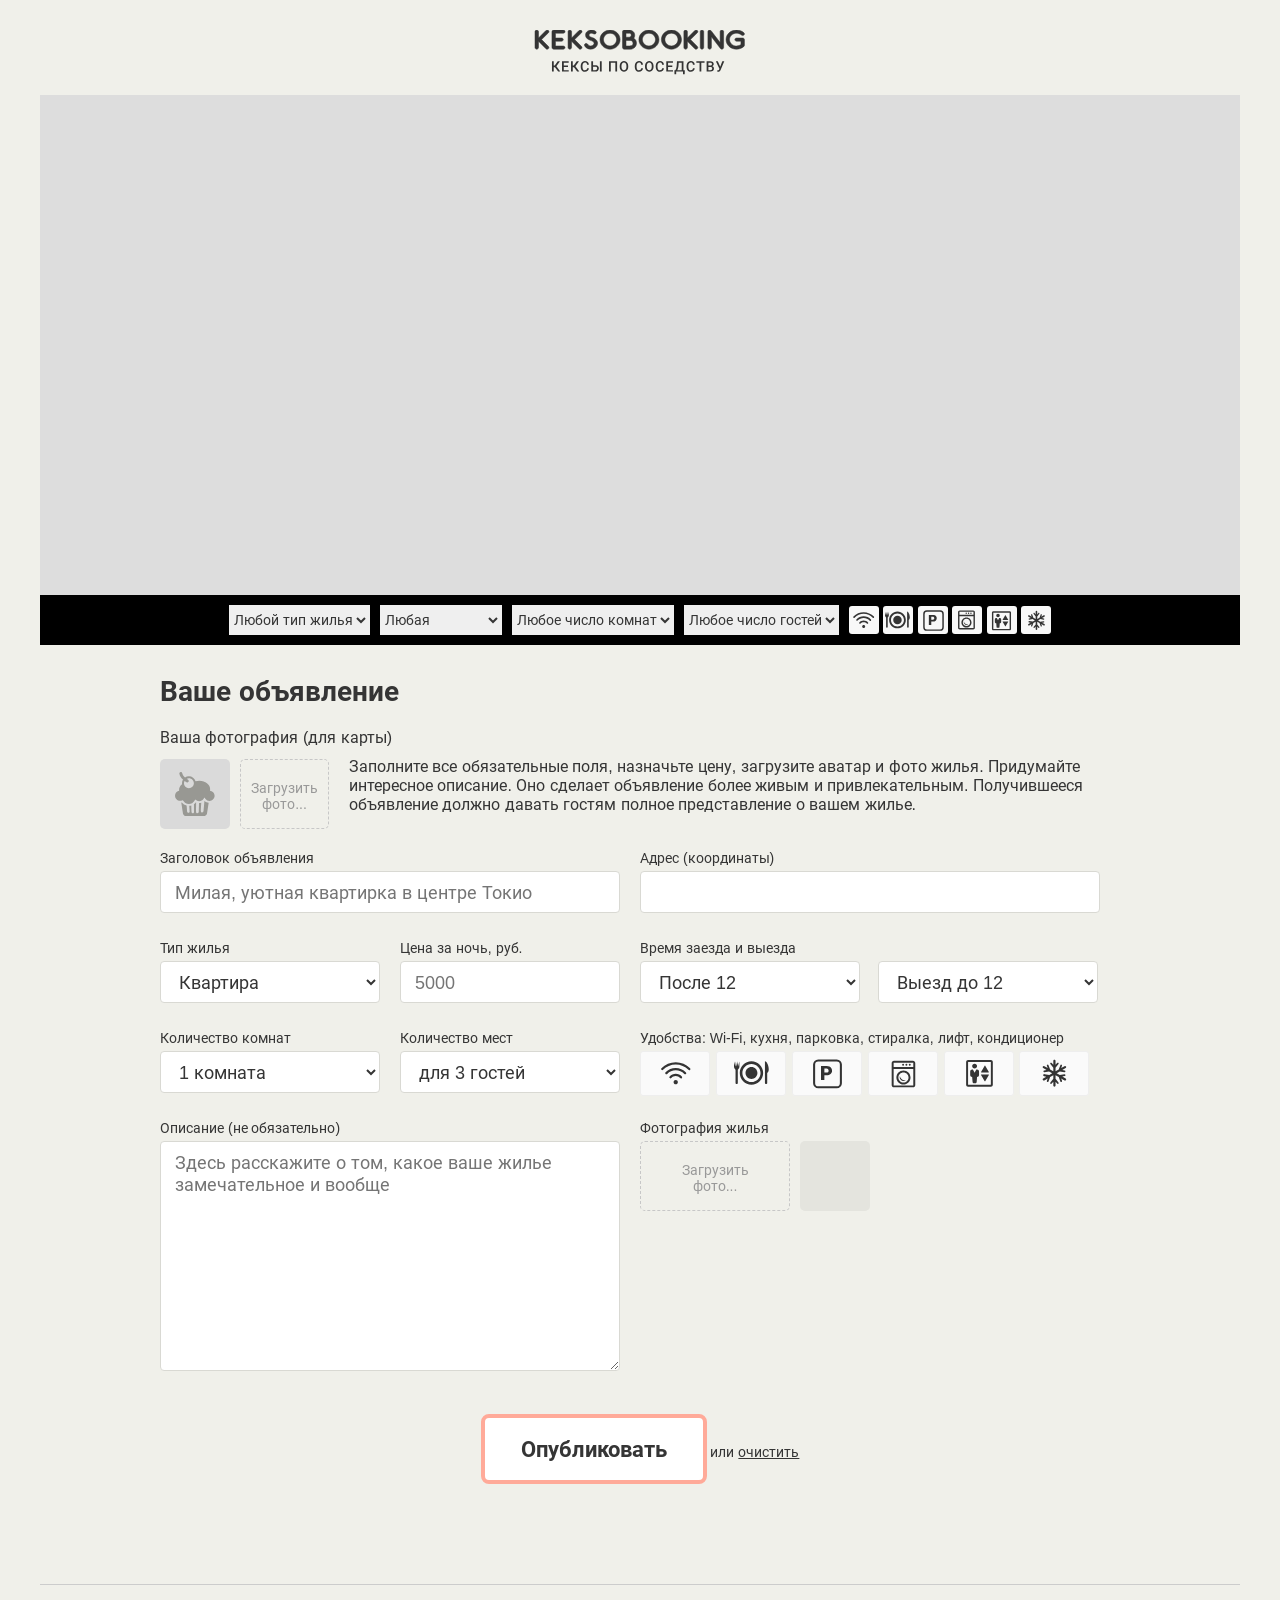
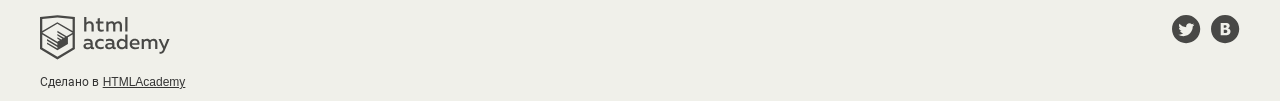
<file: 2/index.html>
<!DOCTYPE html>
<html lang="ru">

<head>
  <meta charset="utf-8">
  <link rel="stylesheet" href="css/normalize.css">
  <link rel="stylesheet" href="css/style.css">
  <link rel="shortcut icon" href="favicon.ico" type="image/x-icon">
  <title>Кексобукинг</title>
  <base href="https://htmlacademy-javascript.github.io/473719-keksobooking-27/2/">
</head>

<body>

  <main>
    <div class="promo">
      <h1 class="promo__title visually-hidden">Keksobooking. Кексы по соседству</h1>
      <img src="img/keksobooking.svg" alt="Keksobooking. Кексы по соседству" width="215" height="45">
    </div>

    <!-- Карта объявлений -->
    <section class="map">

      <!-- Блок для вставки карты -->
      <div class="map__canvas" id="map-canvas"></div>

      <!-- Фильтрация объявлений -->
      <div class="map__filters-container">
        <form action="#" class="map__filters" autocomplete="off">
          <select name="housing-type" id="housing-type" class="map__filter">
            <option value="any" selected>Любой тип жилья</option>
            <option value="bungalow">Бунгало</option>
            <option value="flat">Квартира</option>
            <option value="hotel">Отель</option>
            <option value="house">Дом</option>
            <option value="palace">Дворец</option>
          </select>
          <select name="housing-price" id="housing-price" class="map__filter">
            <option value="any" selected>Любая</option>
            <option value="middle">10000 - 50000&#x20bd;</option>
            <option value="low">до 10000&#x20bd;</option>
            <option value="high">от 50000&#x20bd;</option>
          </select>
          <select name="housing-rooms" id="housing-rooms" class="map__filter">
            <option value="any" selected>Любое число комнат</option>
            <option value="1">Одна комната</option>
            <option value="2">Две комнаты</option>
            <option value="3">Три комнаты</option>
          </select>
          <select name="housing-guests" id="housing-guests" class="map__filter">
            <option value="any" selected>Любое число гостей</option>
            <option value="2">Два гостя</option>
            <option value="1">Один гость</option>
            <option value="0">Не для гостей</option>
          </select>
          <fieldset id="housing-features" class="map__features">
            <input type="checkbox" name="features" value="wifi" id="filter-wifi" class="map__checkbox visually-hidden">
            <label class="map__feature map__feature--wifi" for="filter-wifi">Wi-Fi</label>
            <input type="checkbox" name="features" value="dishwasher" id="filter-dishwasher"
              class="map__checkbox visually-hidden">
            <label class="map__feature map__feature--dishwasher" for="filter-dishwasher">Посудомоечная машина</label>
            <input type="checkbox" name="features" value="parking" id="filter-parking"
              class="map__checkbox visually-hidden">
            <label class="map__feature map__feature--parking" for="filter-parking">Парковка</label>
            <input type="checkbox" name="features" value="washer" id="filter-washer"
              class="map__checkbox visually-hidden">
            <label class="map__feature map__feature--washer" for="filter-washer">Стиральная машина</label>
            <input type="checkbox" name="features" value="elevator" id="filter-elevator"
              class="map__checkbox visually-hidden">
            <label class="map__feature map__feature--elevator" for="filter-elevator">Лифт</label>
            <input type="checkbox" name="features" value="conditioner" id="filter-conditioner"
              class="map__checkbox visually-hidden">
            <label class="map__feature map__feature--conditioner" for="filter-conditioner">Кондиционер</label>
          </fieldset>
        </form>
      </div>
    </section>

    <!-- Форма объявления -->
    <section class="notice">
      <h2 class="notice__title">Ваше объявление</h2>
      <form class="ad-form" method="post" enctype="multipart/form-data" autocomplete="off">
        <fieldset class="ad-form-header">
          <legend class="ad-form-header__title">Ваша фотография (для карты)</legend>
          <div class="ad-form-header__upload">
            <div class="ad-form-header__preview">
              <img src="img/muffin-grey.svg" alt="Аватар пользователя" width="40" height="44">
            </div>
            <div class="ad-form__field">
              <input type="file" id="avatar" name="avatar" class="ad-form-header__input visually-hidden">
              <label class="ad-form-header__drop-zone" for="avatar">Загрузить<br>фото...</label>
            </div>
            <p class="ad-form-header__info">Заполните все обязательные поля, назначьте цену, загрузите аватар и фото
              жилья. Придумайте интересное описание. Оно сделает объявление более живым и привлекательным. Получившееся
              объявление должно давать гостям полное представление о вашем жилье.</p>
          </div>
        </fieldset>
        <fieldset class="ad-form__element ad-form__element--wide">
          <label class="ad-form__label" for="title">Заголовок объявления</label>
          <input id="title" name="title" type="text" placeholder="Милая, уютная квартирка в центре Токио">
        </fieldset>
        <fieldset class="ad-form__element ad-form__element--wide">
          <label class="ad-form__label" for="address">Адрес (координаты)</label>
          <input id="address" name="address" type="text">
        </fieldset>
        <fieldset class="ad-form__element">
          <label class="ad-form__label" for="type">Тип жилья</label>
          <select id="type" name="type">
            <option value="bungalow">Бунгало</option>
            <option value="flat" selected>Квартира</option>
            <option value="hotel">Отель</option>
            <option value="house">Дом</option>
            <option value="palace">Дворец</option>
          </select>
        </fieldset>
        <fieldset class="ad-form__element">
          <label class="ad-form__label" for="price">Цена за ночь, руб.</label>
          <input id="price" name="price" type="number" placeholder="5000">
          <div class="ad-form__slider"></div>
        </fieldset>
        <fieldset class="ad-form__element ad-form__element--time">
          <label class="ad-form__label" for="timein">Время заезда и выезда</label>
          <select id="timein" name="timein">
            <option value="12:00" selected>После 12</option>
            <option value="13:00">После 13</option>
            <option value="14:00">После 14</option>
          </select>
          <select id="timeout" name="timeout" title="Time to go out">
            <option value="12:00" selected>Выезд до 12</option>
            <option value="13:00">Выезд до 13</option>
            <option value="14:00">Выезд до 14</option>
          </select>
        </fieldset>
        <fieldset class="ad-form__element">
          <label class="ad-form__label" for="room_number">Количество комнат</label>
          <select id="room_number" name="rooms">
            <option value="1" selected>1 комната</option>
            <option value="2">2 комнаты</option>
            <option value="3">3 комнаты</option>
            <option value="100">100 комнат</option>
          </select>
        </fieldset>
        <fieldset class="ad-form__element">
          <label class="ad-form__label" for="capacity">Количество мест</label>
          <select id="capacity" name="capacity">
            <option value="3" selected>для 3 гостей</option>
            <option value="2">для 2 гостей</option>
            <option value="1">для 1 гостя</option>
            <option value="0">не для гостей</option>
          </select>
        </fieldset>
        <fieldset class="ad-form__element ad-form__element--wide features">
          <legend>Удобства: Wi-Fi, кухня, парковка, стиралка, лифт, кондиционер</legend>
          <input class="features__checkbox visually-hidden" type="checkbox" name="feature" value="wifi"
            id="feature-wifi">
          <label class="features__label features__label--wifi" for="feature-wifi">Wi-Fi</label>
          <input class="features__checkbox visually-hidden" type="checkbox" name="feature" value="dishwasher"
            id="feature-dishwasher">
          <label class="features__label features__label--dishwasher" for="feature-dishwasher">Посудомоечная
            машина</label>
          <input class="features__checkbox visually-hidden" type="checkbox" name="feature" value="parking"
            id="feature-parking">
          <label class="features__label features__label--parking" for="feature-parking">Парковка</label>
          <input class="features__checkbox visually-hidden" type="checkbox" name="feature" value="washer"
            id="feature-washer">
          <label class="features__label features__label--washer" for="feature-washer">Стиральная машина</label>
          <input class="features__checkbox visually-hidden" type="checkbox" name="feature" value="elevator"
            id="feature-elevator">
          <label class="features__label features__label--elevator" for="feature-elevator">Лифт</label>
          <input class="features__checkbox visually-hidden" type="checkbox" name="feature" value="conditioner"
            id="feature-conditioner">
          <label class="features__label features__label--conditioner" for="feature-conditioner">Кондиционер</label>
        </fieldset>
        <fieldset class="ad-form__element ad-form__element--wide">
          <label class="ad-form__label" for="description">Описание (не обязательно)</label>
          <textarea id="description" name="description"
            placeholder="Здесь расскажите о том, какое ваше жилье замечательное и вообще"></textarea>
        </fieldset>
        <fieldset class="ad-form__element ad-form__element--wide">
          <label class="ad-form__label">Фотография жилья</label>
          <div class="ad-form__photo-container">
            <div class="ad-form__upload">
              <input type="file" id="images" name="images" class="ad-form__input visually-hidden">
              <label for="images" class="ad-form__drop-zone">Загрузить<br>фото...</label>
            </div>
            <div class="ad-form__photo"></div>
          </div>
        </fieldset>
        <fieldset class="ad-form__element ad-form__element--submit">
          <button class="ad-form__submit" type="submit">Опубликовать</button>
          или <button class="ad-form__reset" type="reset">очистить</button>
        </fieldset>
      </form>
    </section>
  </main>

  <footer class="footer container">
    <div class="footer__copyright copyright">
      <a class="copyright__link copyright__link--image" href="https://htmlacademy.ru/intensive/javascript">
        <img src="img/htmla-logo.svg" width="130" height="45" alt="HTML Academy" class="copyright__logo">
      </a>
      <p>Сделано в <a class="copyright__link copyright__link--text"
          href="https://htmlacademy.ru/intensive/javascript">HTMLAcademy</a></p>
    </div>
    <ul class="footer__contacts contacts">
      <li><a href="https://twitter.com/htmlacademy_ru" class="contacts__link contacts__link--twitter">Twitter</a></li>
      <li><a href="https://vk.com/htmlacademy" class="contacts__link contacts__link--vk">VK</a></li>
    </ul>
  </footer>

  <!-- Карточка объявления -->
  <template id="card">
    <article class="popup">
      <img src="img/avatars/user01.png" class="popup__avatar" width="70" height="70" alt="Аватар пользователя">
      <h3 class="popup__title">Уютное гнездышко для молодоженов</h3>
      <p class="popup__text popup__text--address">102-0082 Tōkyō-to, Chiyoda-ku, Ichibanchō, 14−3</p>
      <p class="popup__text popup__text--price">5200 <span>₽/ночь</span></p>
      <h4 class="popup__type">Квартира</h4>
      <p class="popup__text popup__text--capacity">2 комнаты для 3 гостей</p>
      <p class="popup__text popup__text--time">Заезд после 14:00, выезд до 10:00</p>
      <ul class="popup__features">
        <li class="popup__feature popup__feature--wifi"></li>
        <li class="popup__feature popup__feature--dishwasher"></li>
        <li class="popup__feature popup__feature--parking"></li>
        <li class="popup__feature popup__feature--washer"></li>
        <li class="popup__feature popup__feature--elevator"></li>
        <li class="popup__feature popup__feature--conditioner"></li>
      </ul>
      <p class="popup__description">Великолепная квартира-студия в центре Токио. Подходит как туристам, так и
        бизнесменам. Квартира полностью укомплектована и недавно отремонтирована.</p>
      <div class="popup__photos">
        <img src="" class="popup__photo" width="45" height="40" alt="Фотография жилья">
      </div>
    </article>
  </template>

  <!-- Сообщение об успешном создании объявления -->
  <template id="success">
    <div class="success">
      <p class="success__message">Ваше объявление<br>успешно размещено!</p>
    </div>
  </template>

  <!-- Сообщение об ошибке создания объявления -->
  <template id="error">
    <div class="error">
      <p class="error__message">Ошибка размещения объявления</p>
      <button type="button" class="error__button">Попробовать снова</button>
    </div>
  </template>
  <script src="./js/main.js"></script>
</body>

</html>
</file>
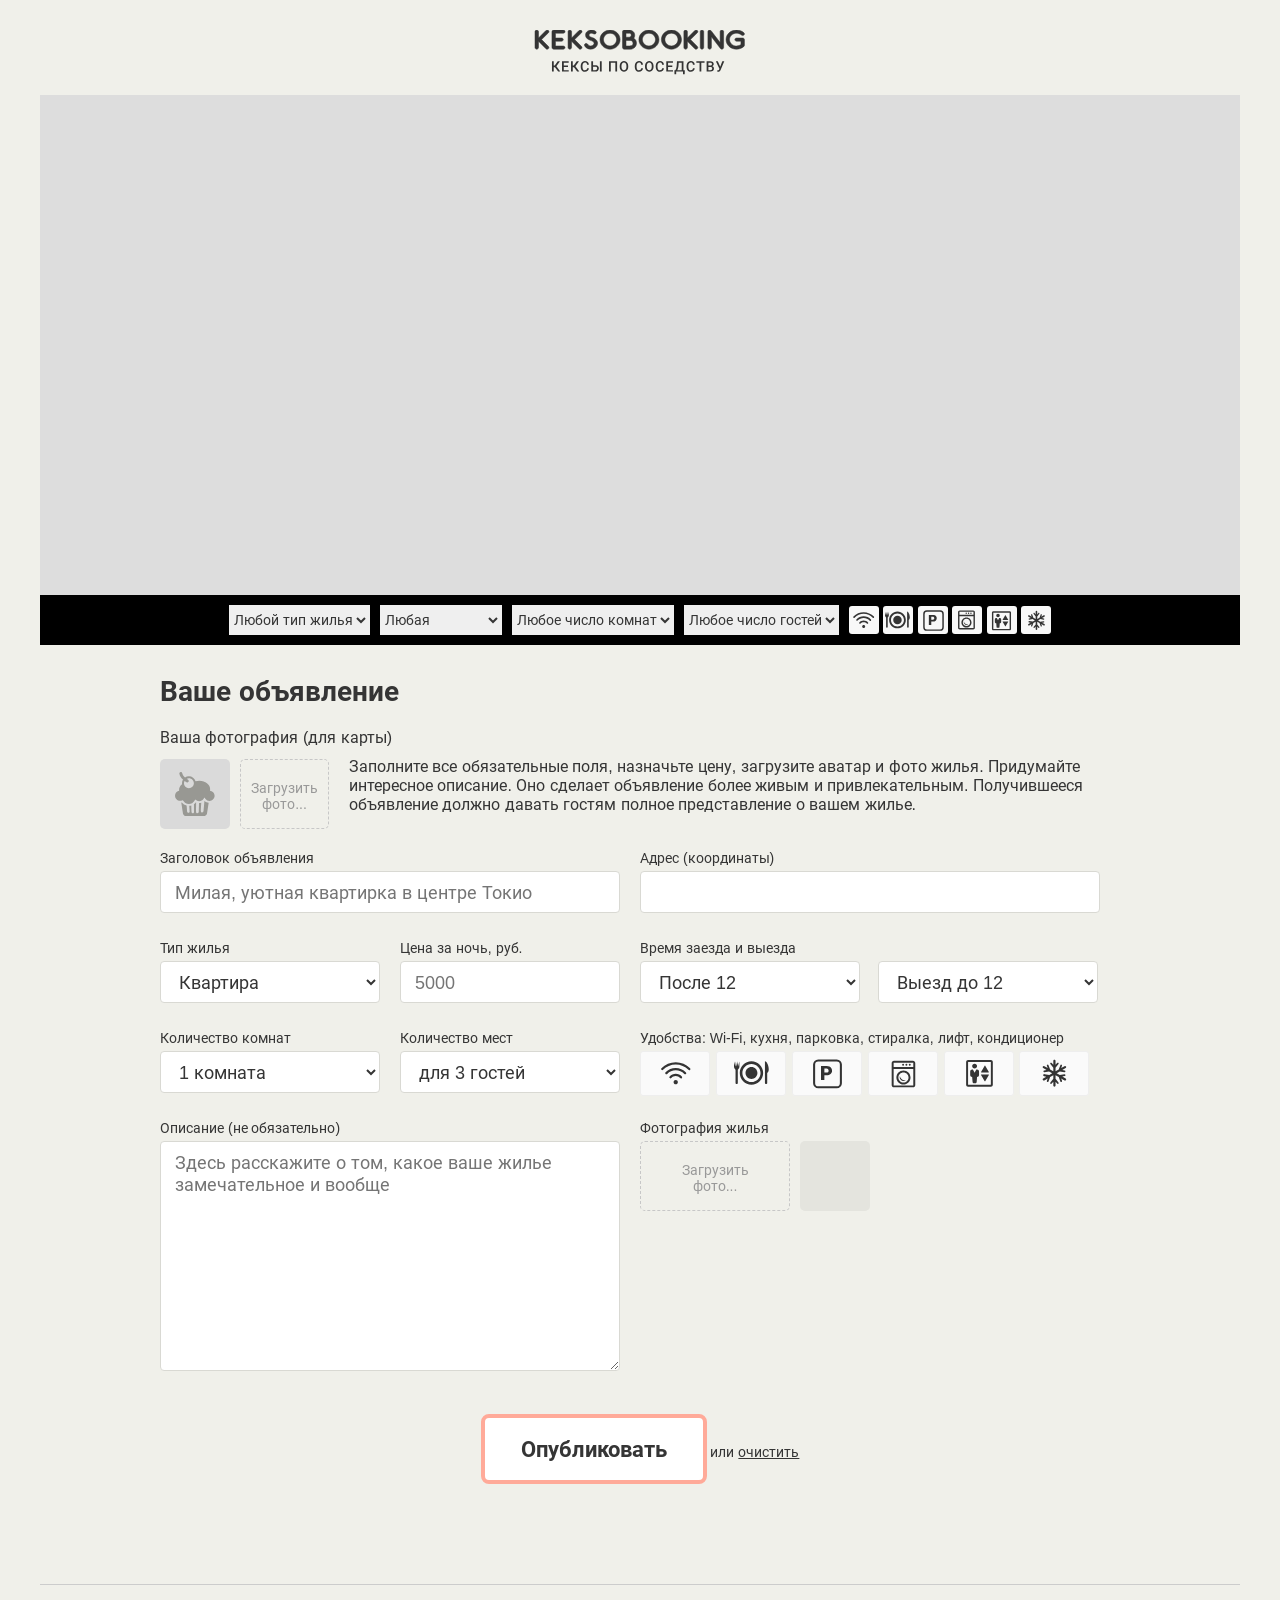
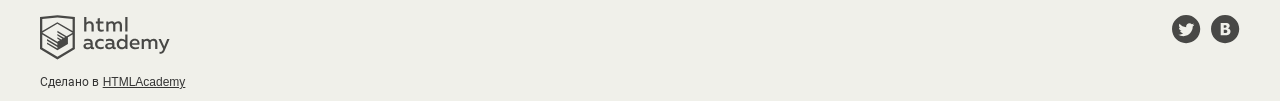
<file: 4/index.html>
<!DOCTYPE html>
<html lang="ru">

<head>
  <meta charset="utf-8">
  <link rel="stylesheet" href="css/normalize.css">
  <link rel="stylesheet" href="css/style.css">
  <link rel="shortcut icon" href="favicon.ico" type="image/x-icon">
  <title>Кексобукинг</title>
  <base href="https://htmlacademy-javascript.github.io/473719-keksobooking-27/4/">
</head>

<body>

  <main>
    <div class="promo">
      <h1 class="promo__title visually-hidden">Keksobooking. Кексы по соседству</h1>
      <img src="img/keksobooking.svg" alt="Keksobooking. Кексы по соседству" width="215" height="45">
    </div>

    <!-- Карта объявлений -->
    <section class="map">

      <!-- Блок для вставки карты -->
      <div class="map__canvas" id="map-canvas"></div>

      <!-- Фильтрация объявлений -->
      <div class="map__filters-container">
        <form action="#" class="map__filters" autocomplete="off">
          <select name="housing-type" id="housing-type" class="map__filter">
            <option value="any" selected>Любой тип жилья</option>
            <option value="bungalow">Бунгало</option>
            <option value="flat">Квартира</option>
            <option value="hotel">Отель</option>
            <option value="house">Дом</option>
            <option value="palace">Дворец</option>
          </select>
          <select name="housing-price" id="housing-price" class="map__filter">
            <option value="any" selected>Любая</option>
            <option value="middle">10000 - 50000&#x20bd;</option>
            <option value="low">до 10000&#x20bd;</option>
            <option value="high">от 50000&#x20bd;</option>
          </select>
          <select name="housing-rooms" id="housing-rooms" class="map__filter">
            <option value="any" selected>Любое число комнат</option>
            <option value="1">Одна комната</option>
            <option value="2">Две комнаты</option>
            <option value="3">Три комнаты</option>
          </select>
          <select name="housing-guests" id="housing-guests" class="map__filter">
            <option value="any" selected>Любое число гостей</option>
            <option value="2">Два гостя</option>
            <option value="1">Один гость</option>
            <option value="0">Не для гостей</option>
          </select>
          <fieldset id="housing-features" class="map__features">
            <input type="checkbox" name="features" value="wifi" id="filter-wifi" class="map__checkbox visually-hidden">
            <label class="map__feature map__feature--wifi" for="filter-wifi">Wi-Fi</label>
            <input type="checkbox" name="features" value="dishwasher" id="filter-dishwasher"
              class="map__checkbox visually-hidden">
            <label class="map__feature map__feature--dishwasher" for="filter-dishwasher">Посудомоечная машина</label>
            <input type="checkbox" name="features" value="parking" id="filter-parking"
              class="map__checkbox visually-hidden">
            <label class="map__feature map__feature--parking" for="filter-parking">Парковка</label>
            <input type="checkbox" name="features" value="washer" id="filter-washer"
              class="map__checkbox visually-hidden">
            <label class="map__feature map__feature--washer" for="filter-washer">Стиральная машина</label>
            <input type="checkbox" name="features" value="elevator" id="filter-elevator"
              class="map__checkbox visually-hidden">
            <label class="map__feature map__feature--elevator" for="filter-elevator">Лифт</label>
            <input type="checkbox" name="features" value="conditioner" id="filter-conditioner"
              class="map__checkbox visually-hidden">
            <label class="map__feature map__feature--conditioner" for="filter-conditioner">Кондиционер</label>
          </fieldset>
        </form>
      </div>
    </section>

    <!-- Форма объявления -->
    <section class="notice">
      <h2 class="notice__title">Ваше объявление</h2>
      <form class="ad-form" method="post" enctype="multipart/form-data" autocomplete="off">
        <fieldset class="ad-form-header">
          <legend class="ad-form-header__title">Ваша фотография (для карты)</legend>
          <div class="ad-form-header__upload">
            <div class="ad-form-header__preview">
              <img src="img/muffin-grey.svg" alt="Аватар пользователя" width="40" height="44">
            </div>
            <div class="ad-form__field">
              <input type="file" id="avatar" name="avatar" class="ad-form-header__input visually-hidden">
              <label class="ad-form-header__drop-zone" for="avatar">Загрузить<br>фото...</label>
            </div>
            <p class="ad-form-header__info">Заполните все обязательные поля, назначьте цену, загрузите аватар и фото
              жилья. Придумайте интересное описание. Оно сделает объявление более живым и привлекательным. Получившееся
              объявление должно давать гостям полное представление о вашем жилье.</p>
          </div>
        </fieldset>
        <fieldset class="ad-form__element ad-form__element--wide">
          <label class="ad-form__label" for="title">Заголовок объявления</label>
          <input id="title" name="title" type="text" placeholder="Милая, уютная квартирка в центре Токио">
        </fieldset>
        <fieldset class="ad-form__element ad-form__element--wide">
          <label class="ad-form__label" for="address">Адрес (координаты)</label>
          <input id="address" name="address" type="text">
        </fieldset>
        <fieldset class="ad-form__element">
          <label class="ad-form__label" for="type">Тип жилья</label>
          <select id="type" name="type">
            <option value="bungalow">Бунгало</option>
            <option value="flat" selected>Квартира</option>
            <option value="hotel">Отель</option>
            <option value="house">Дом</option>
            <option value="palace">Дворец</option>
          </select>
        </fieldset>
        <fieldset class="ad-form__element">
          <label class="ad-form__label" for="price">Цена за ночь, руб.</label>
          <input id="price" name="price" type="number" placeholder="5000">
          <div class="ad-form__slider"></div>
        </fieldset>
        <fieldset class="ad-form__element ad-form__element--time">
          <label class="ad-form__label" for="timein">Время заезда и выезда</label>
          <select id="timein" name="timein">
            <option value="12:00" selected>После 12</option>
            <option value="13:00">После 13</option>
            <option value="14:00">После 14</option>
          </select>
          <select id="timeout" name="timeout" title="Time to go out">
            <option value="12:00" selected>Выезд до 12</option>
            <option value="13:00">Выезд до 13</option>
            <option value="14:00">Выезд до 14</option>
          </select>
        </fieldset>
        <fieldset class="ad-form__element">
          <label class="ad-form__label" for="room_number">Количество комнат</label>
          <select id="room_number" name="rooms">
            <option value="1" selected>1 комната</option>
            <option value="2">2 комнаты</option>
            <option value="3">3 комнаты</option>
            <option value="100">100 комнат</option>
          </select>
        </fieldset>
        <fieldset class="ad-form__element">
          <label class="ad-form__label" for="capacity">Количество мест</label>
          <select id="capacity" name="capacity">
            <option value="3" selected>для 3 гостей</option>
            <option value="2">для 2 гостей</option>
            <option value="1">для 1 гостя</option>
            <option value="0">не для гостей</option>
          </select>
        </fieldset>
        <fieldset class="ad-form__element ad-form__element--wide features">
          <legend>Удобства: Wi-Fi, кухня, парковка, стиралка, лифт, кондиционер</legend>
          <input class="features__checkbox visually-hidden" type="checkbox" name="feature" value="wifi"
            id="feature-wifi">
          <label class="features__label features__label--wifi" for="feature-wifi">Wi-Fi</label>
          <input class="features__checkbox visually-hidden" type="checkbox" name="feature" value="dishwasher"
            id="feature-dishwasher">
          <label class="features__label features__label--dishwasher" for="feature-dishwasher">Посудомоечная
            машина</label>
          <input class="features__checkbox visually-hidden" type="checkbox" name="feature" value="parking"
            id="feature-parking">
          <label class="features__label features__label--parking" for="feature-parking">Парковка</label>
          <input class="features__checkbox visually-hidden" type="checkbox" name="feature" value="washer"
            id="feature-washer">
          <label class="features__label features__label--washer" for="feature-washer">Стиральная машина</label>
          <input class="features__checkbox visually-hidden" type="checkbox" name="feature" value="elevator"
            id="feature-elevator">
          <label class="features__label features__label--elevator" for="feature-elevator">Лифт</label>
          <input class="features__checkbox visually-hidden" type="checkbox" name="feature" value="conditioner"
            id="feature-conditioner">
          <label class="features__label features__label--conditioner" for="feature-conditioner">Кондиционер</label>
        </fieldset>
        <fieldset class="ad-form__element ad-form__element--wide">
          <label class="ad-form__label" for="description">Описание (не обязательно)</label>
          <textarea id="description" name="description"
            placeholder="Здесь расскажите о том, какое ваше жилье замечательное и вообще"></textarea>
        </fieldset>
        <fieldset class="ad-form__element ad-form__element--wide">
          <label class="ad-form__label">Фотография жилья</label>
          <div class="ad-form__photo-container">
            <div class="ad-form__upload">
              <input type="file" id="images" name="images" class="ad-form__input visually-hidden">
              <label for="images" class="ad-form__drop-zone">Загрузить<br>фото...</label>
            </div>
            <div class="ad-form__photo"></div>
          </div>
        </fieldset>
        <fieldset class="ad-form__element ad-form__element--submit">
          <button class="ad-form__submit" type="submit">Опубликовать</button>
          или <button class="ad-form__reset" type="reset">очистить</button>
        </fieldset>
      </form>
    </section>
  </main>

  <footer class="footer container">
    <div class="footer__copyright copyright">
      <a class="copyright__link copyright__link--image" href="https://htmlacademy.ru/intensive/javascript">
        <img src="img/htmla-logo.svg" width="130" height="45" alt="HTML Academy" class="copyright__logo">
      </a>
      <p>Сделано в <a class="copyright__link copyright__link--text"
          href="https://htmlacademy.ru/intensive/javascript">HTMLAcademy</a></p>
    </div>
    <ul class="footer__contacts contacts">
      <li><a href="https://twitter.com/htmlacademy_ru" class="contacts__link contacts__link--twitter">Twitter</a></li>
      <li><a href="https://vk.com/htmlacademy" class="contacts__link contacts__link--vk">VK</a></li>
    </ul>
  </footer>

  <!-- Карточка объявления -->
  <template id="card">
    <article class="popup">
      <img src="img/avatars/user01.png" class="popup__avatar" width="70" height="70" alt="Аватар пользователя">
      <h3 class="popup__title">Уютное гнездышко для молодоженов</h3>
      <p class="popup__text popup__text--address">102-0082 Tōkyō-to, Chiyoda-ku, Ichibanchō, 14−3</p>
      <p class="popup__text popup__text--price">5200 <span>₽/ночь</span></p>
      <h4 class="popup__type">Квартира</h4>
      <p class="popup__text popup__text--capacity">2 комнаты для 3 гостей</p>
      <p class="popup__text popup__text--time">Заезд после 14:00, выезд до 10:00</p>
      <ul class="popup__features">
        <li class="popup__feature popup__feature--wifi"></li>
        <li class="popup__feature popup__feature--dishwasher"></li>
        <li class="popup__feature popup__feature--parking"></li>
        <li class="popup__feature popup__feature--washer"></li>
        <li class="popup__feature popup__feature--elevator"></li>
        <li class="popup__feature popup__feature--conditioner"></li>
      </ul>
      <p class="popup__description">Великолепная квартира-студия в центре Токио. Подходит как туристам, так и
        бизнесменам. Квартира полностью укомплектована и недавно отремонтирована.</p>
      <div class="popup__photos">
        <img src="" class="popup__photo" width="45" height="40" alt="Фотография жилья">
      </div>
    </article>
  </template>

  <!-- Сообщение об успешном создании объявления -->
  <template id="success">
    <div class="success">
      <p class="success__message">Ваше объявление<br>успешно размещено!</p>
    </div>
  </template>

  <!-- Сообщение об ошибке создания объявления -->
  <template id="error">
    <div class="error">
      <p class="error__message">Ошибка размещения объявления</p>
      <button type="button" class="error__button">Попробовать снова</button>
    </div>
  </template>
  <script src="./js/main.js"></script>
</body>

</html>
</file>
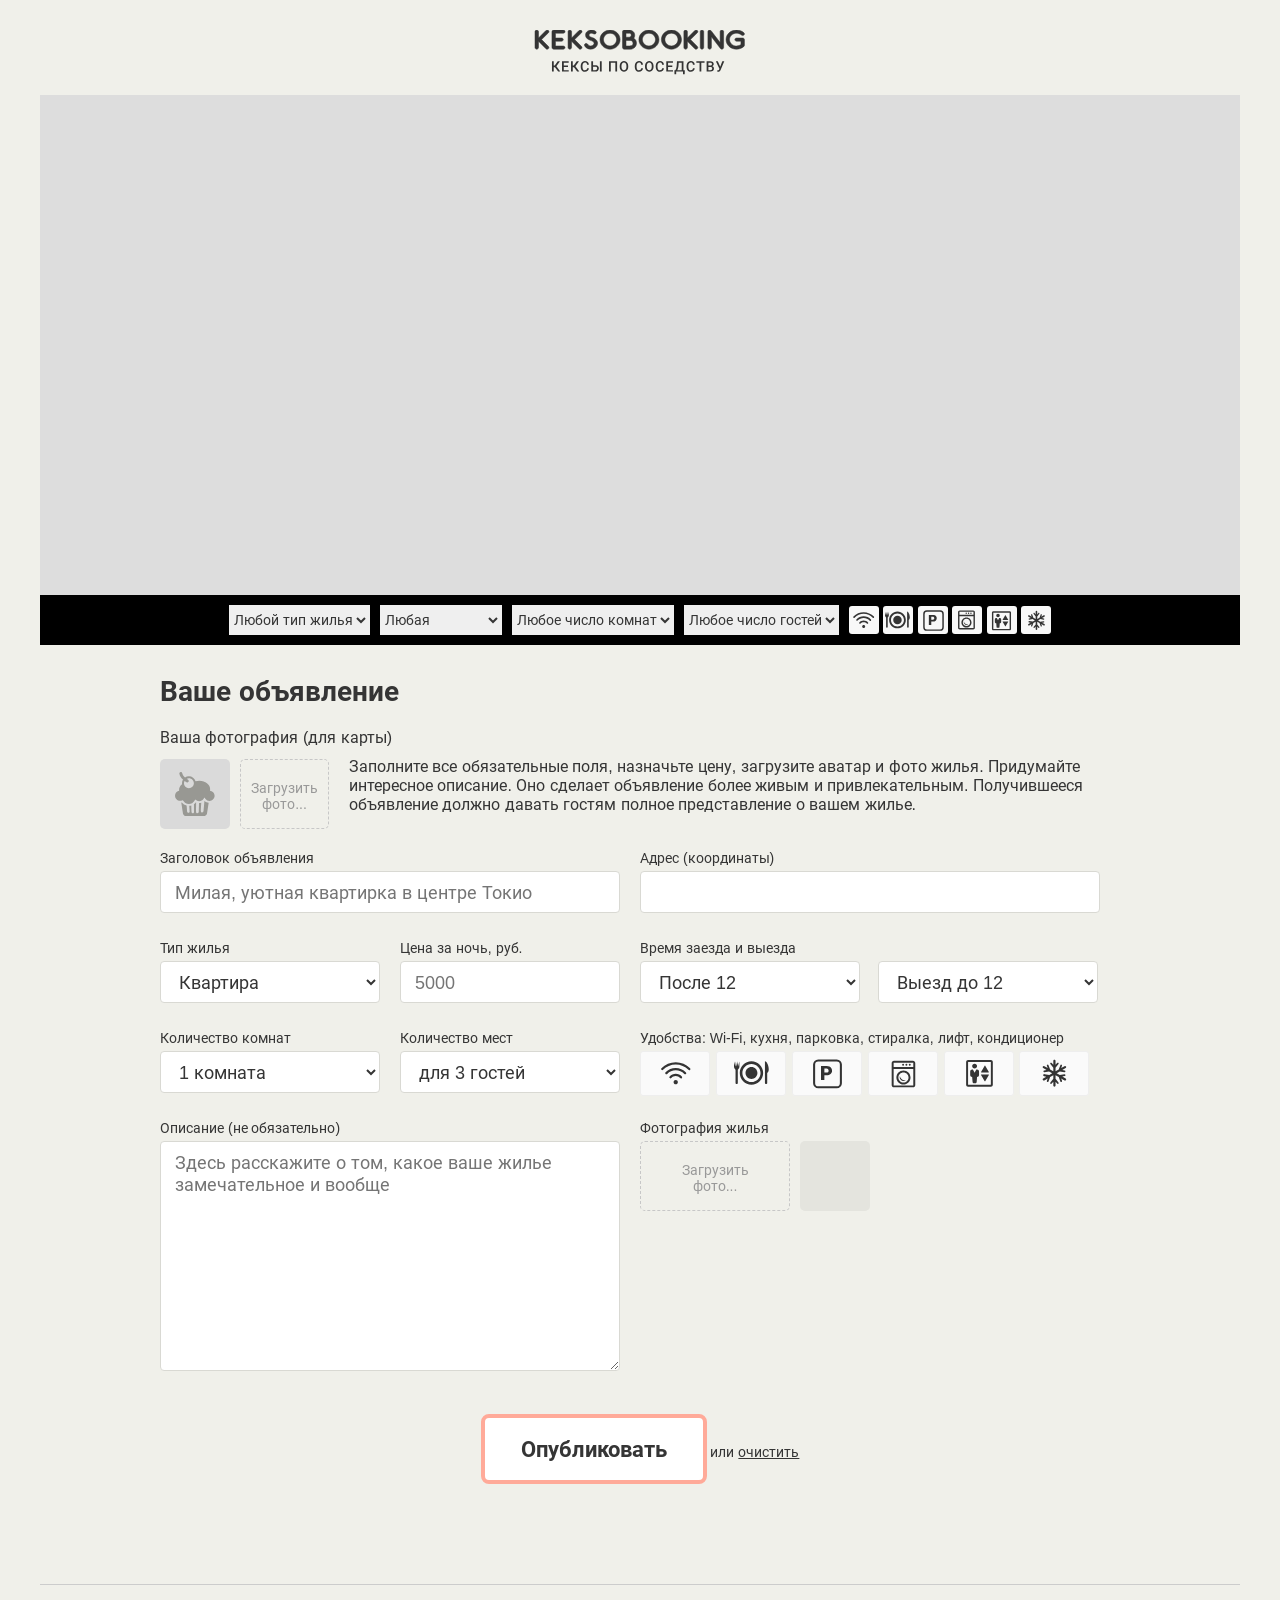
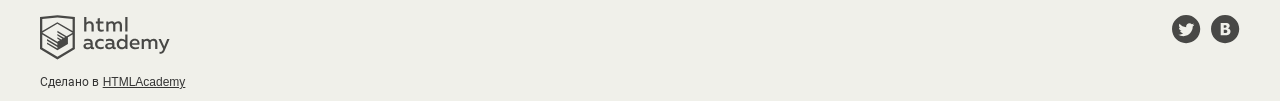
<file: 5/index.html>
<!DOCTYPE html>
<html lang="ru">

<head>
  <meta charset="utf-8">
  <link rel="stylesheet" href="css/normalize.css">
  <link rel="stylesheet" href="css/style.css">
  <link rel="shortcut icon" href="favicon.ico" type="image/x-icon">
  <title>Кексобукинг</title>
  <base href="https://htmlacademy-javascript.github.io/473719-keksobooking-27/5/">
</head>

<body>

  <main>
    <div class="promo">
      <h1 class="promo__title visually-hidden">Keksobooking. Кексы по соседству</h1>
      <img src="img/keksobooking.svg" alt="Keksobooking. Кексы по соседству" width="215" height="45">
    </div>

    <!-- Карта объявлений -->
    <section class="map">

      <!-- Блок для вставки карты -->
      <div class="map__canvas" id="map-canvas"></div>

      <!-- Фильтрация объявлений -->
      <div class="map__filters-container">
        <form action="#" class="map__filters" autocomplete="off">
          <select name="housing-type" id="housing-type" class="map__filter">
            <option value="any" selected>Любой тип жилья</option>
            <option value="bungalow">Бунгало</option>
            <option value="flat">Квартира</option>
            <option value="hotel">Отель</option>
            <option value="house">Дом</option>
            <option value="palace">Дворец</option>
          </select>
          <select name="housing-price" id="housing-price" class="map__filter">
            <option value="any" selected>Любая</option>
            <option value="middle">10000 - 50000&#x20bd;</option>
            <option value="low">до 10000&#x20bd;</option>
            <option value="high">от 50000&#x20bd;</option>
          </select>
          <select name="housing-rooms" id="housing-rooms" class="map__filter">
            <option value="any" selected>Любое число комнат</option>
            <option value="1">Одна комната</option>
            <option value="2">Две комнаты</option>
            <option value="3">Три комнаты</option>
          </select>
          <select name="housing-guests" id="housing-guests" class="map__filter">
            <option value="any" selected>Любое число гостей</option>
            <option value="2">Два гостя</option>
            <option value="1">Один гость</option>
            <option value="0">Не для гостей</option>
          </select>
          <fieldset id="housing-features" class="map__features">
            <input type="checkbox" name="features" value="wifi" id="filter-wifi" class="map__checkbox visually-hidden">
            <label class="map__feature map__feature--wifi" for="filter-wifi">Wi-Fi</label>
            <input type="checkbox" name="features" value="dishwasher" id="filter-dishwasher"
              class="map__checkbox visually-hidden">
            <label class="map__feature map__feature--dishwasher" for="filter-dishwasher">Посудомоечная машина</label>
            <input type="checkbox" name="features" value="parking" id="filter-parking"
              class="map__checkbox visually-hidden">
            <label class="map__feature map__feature--parking" for="filter-parking">Парковка</label>
            <input type="checkbox" name="features" value="washer" id="filter-washer"
              class="map__checkbox visually-hidden">
            <label class="map__feature map__feature--washer" for="filter-washer">Стиральная машина</label>
            <input type="checkbox" name="features" value="elevator" id="filter-elevator"
              class="map__checkbox visually-hidden">
            <label class="map__feature map__feature--elevator" for="filter-elevator">Лифт</label>
            <input type="checkbox" name="features" value="conditioner" id="filter-conditioner"
              class="map__checkbox visually-hidden">
            <label class="map__feature map__feature--conditioner" for="filter-conditioner">Кондиционер</label>
          </fieldset>
        </form>
      </div>
    </section>

    <!-- Форма объявления -->
    <section class="notice">
      <h2 class="notice__title">Ваше объявление</h2>
      <form class="ad-form" method="post" enctype="multipart/form-data" autocomplete="off">
        <fieldset class="ad-form-header">
          <legend class="ad-form-header__title">Ваша фотография (для карты)</legend>
          <div class="ad-form-header__upload">
            <div class="ad-form-header__preview">
              <img src="img/muffin-grey.svg" alt="Аватар пользователя" width="40" height="44">
            </div>
            <div class="ad-form__field">
              <input type="file" id="avatar" name="avatar" class="ad-form-header__input visually-hidden">
              <label class="ad-form-header__drop-zone" for="avatar">Загрузить<br>фото...</label>
            </div>
            <p class="ad-form-header__info">Заполните все обязательные поля, назначьте цену, загрузите аватар и фото
              жилья. Придумайте интересное описание. Оно сделает объявление более живым и привлекательным. Получившееся
              объявление должно давать гостям полное представление о вашем жилье.</p>
          </div>
        </fieldset>
        <fieldset class="ad-form__element ad-form__element--wide">
          <label class="ad-form__label" for="title">Заголовок объявления</label>
          <input id="title" name="title" type="text" placeholder="Милая, уютная квартирка в центре Токио">
        </fieldset>
        <fieldset class="ad-form__element ad-form__element--wide">
          <label class="ad-form__label" for="address">Адрес (координаты)</label>
          <input id="address" name="address" type="text">
        </fieldset>
        <fieldset class="ad-form__element">
          <label class="ad-form__label" for="type">Тип жилья</label>
          <select id="type" name="type">
            <option value="bungalow">Бунгало</option>
            <option value="flat" selected>Квартира</option>
            <option value="hotel">Отель</option>
            <option value="house">Дом</option>
            <option value="palace">Дворец</option>
          </select>
        </fieldset>
        <fieldset class="ad-form__element">
          <label class="ad-form__label" for="price">Цена за ночь, руб.</label>
          <input id="price" name="price" type="number" placeholder="5000">
          <div class="ad-form__slider"></div>
        </fieldset>
        <fieldset class="ad-form__element ad-form__element--time">
          <label class="ad-form__label" for="timein">Время заезда и выезда</label>
          <select id="timein" name="timein">
            <option value="12:00" selected>После 12</option>
            <option value="13:00">После 13</option>
            <option value="14:00">После 14</option>
          </select>
          <select id="timeout" name="timeout" title="Time to go out">
            <option value="12:00" selected>Выезд до 12</option>
            <option value="13:00">Выезд до 13</option>
            <option value="14:00">Выезд до 14</option>
          </select>
        </fieldset>
        <fieldset class="ad-form__element">
          <label class="ad-form__label" for="room_number">Количество комнат</label>
          <select id="room_number" name="rooms">
            <option value="1" selected>1 комната</option>
            <option value="2">2 комнаты</option>
            <option value="3">3 комнаты</option>
            <option value="100">100 комнат</option>
          </select>
        </fieldset>
        <fieldset class="ad-form__element">
          <label class="ad-form__label" for="capacity">Количество мест</label>
          <select id="capacity" name="capacity">
            <option value="3" selected>для 3 гостей</option>
            <option value="2">для 2 гостей</option>
            <option value="1">для 1 гостя</option>
            <option value="0">не для гостей</option>
          </select>
        </fieldset>
        <fieldset class="ad-form__element ad-form__element--wide features">
          <legend>Удобства: Wi-Fi, кухня, парковка, стиралка, лифт, кондиционер</legend>
          <input class="features__checkbox visually-hidden" type="checkbox" name="feature" value="wifi"
            id="feature-wifi">
          <label class="features__label features__label--wifi" for="feature-wifi">Wi-Fi</label>
          <input class="features__checkbox visually-hidden" type="checkbox" name="feature" value="dishwasher"
            id="feature-dishwasher">
          <label class="features__label features__label--dishwasher" for="feature-dishwasher">Посудомоечная
            машина</label>
          <input class="features__checkbox visually-hidden" type="checkbox" name="feature" value="parking"
            id="feature-parking">
          <label class="features__label features__label--parking" for="feature-parking">Парковка</label>
          <input class="features__checkbox visually-hidden" type="checkbox" name="feature" value="washer"
            id="feature-washer">
          <label class="features__label features__label--washer" for="feature-washer">Стиральная машина</label>
          <input class="features__checkbox visually-hidden" type="checkbox" name="feature" value="elevator"
            id="feature-elevator">
          <label class="features__label features__label--elevator" for="feature-elevator">Лифт</label>
          <input class="features__checkbox visually-hidden" type="checkbox" name="feature" value="conditioner"
            id="feature-conditioner">
          <label class="features__label features__label--conditioner" for="feature-conditioner">Кондиционер</label>
        </fieldset>
        <fieldset class="ad-form__element ad-form__element--wide">
          <label class="ad-form__label" for="description">Описание (не обязательно)</label>
          <textarea id="description" name="description"
            placeholder="Здесь расскажите о том, какое ваше жилье замечательное и вообще"></textarea>
        </fieldset>
        <fieldset class="ad-form__element ad-form__element--wide">
          <label class="ad-form__label">Фотография жилья</label>
          <div class="ad-form__photo-container">
            <div class="ad-form__upload">
              <input type="file" id="images" name="images" class="ad-form__input visually-hidden">
              <label for="images" class="ad-form__drop-zone">Загрузить<br>фото...</label>
            </div>
            <div class="ad-form__photo"></div>
          </div>
        </fieldset>
        <fieldset class="ad-form__element ad-form__element--submit">
          <button class="ad-form__submit" type="submit">Опубликовать</button>
          или <button class="ad-form__reset" type="reset">очистить</button>
        </fieldset>
      </form>
    </section>
  </main>

  <footer class="footer container">
    <div class="footer__copyright copyright">
      <a class="copyright__link copyright__link--image" href="https://htmlacademy.ru/intensive/javascript">
        <img src="img/htmla-logo.svg" width="130" height="45" alt="HTML Academy" class="copyright__logo">
      </a>
      <p>Сделано в <a class="copyright__link copyright__link--text"
          href="https://htmlacademy.ru/intensive/javascript">HTMLAcademy</a></p>
    </div>
    <ul class="footer__contacts contacts">
      <li><a href="https://twitter.com/htmlacademy_ru" class="contacts__link contacts__link--twitter">Twitter</a></li>
      <li><a href="https://vk.com/htmlacademy" class="contacts__link contacts__link--vk">VK</a></li>
    </ul>
  </footer>

  <!-- Карточка объявления -->
  <template id="card">
    <article class="popup">
      <img src="img/avatars/user01.png" class="popup__avatar" width="70" height="70" alt="Аватар пользователя">
      <h3 class="popup__title">Уютное гнездышко для молодоженов</h3>
      <p class="popup__text popup__text--address">102-0082 Tōkyō-to, Chiyoda-ku, Ichibanchō, 14−3</p>
      <p class="popup__text popup__text--price">5200 <span>₽/ночь</span></p>
      <h4 class="popup__type">Квартира</h4>
      <p class="popup__text popup__text--capacity">2 комнаты для 3 гостей</p>
      <p class="popup__text popup__text--time">Заезд после 14:00, выезд до 10:00</p>
      <ul class="popup__features">
        <li class="popup__feature popup__feature--wifi"></li>
        <li class="popup__feature popup__feature--dishwasher"></li>
        <li class="popup__feature popup__feature--parking"></li>
        <li class="popup__feature popup__feature--washer"></li>
        <li class="popup__feature popup__feature--elevator"></li>
        <li class="popup__feature popup__feature--conditioner"></li>
      </ul>
      <p class="popup__description">Великолепная квартира-студия в центре Токио. Подходит как туристам, так и
        бизнесменам. Квартира полностью укомплектована и недавно отремонтирована.</p>
      <div class="popup__photos">
        <img src="" class="popup__photo" width="45" height="40" alt="Фотография жилья">
      </div>
    </article>
  </template>

  <!-- Сообщение об успешном создании объявления -->
  <template id="success">
    <div class="success">
      <p class="success__message">Ваше объявление<br>успешно размещено!</p>
    </div>
  </template>

  <!-- Сообщение об ошибке создания объявления -->
  <template id="error">
    <div class="error">
      <p class="error__message">Ошибка размещения объявления</p>
      <button type="button" class="error__button">Попробовать снова</button>
    </div>
  </template>
  <script src="./js/main.js" type="module"></script>
</body>

</html>
</file>
<file: 2/css/style.css>
/* Общие стили. Каркас
   ========================================================================== */

@font-face {
  font-family: "Roboto";
  src: url("../fonts/Roboto-Bold.woff2") format("woff2");
  font-weight: 900;
  font-style: normal;
  font-display: swap;
}

@font-face {
  font-family: "Roboto";
  src: url("../fonts/Roboto-Regular.woff2") format("woff2");
  font-weight: 400;
  font-style: normal;
  font-display: swap;
}

@font-face {
  font-family: "Roboto";
  src: url("../fonts/Roboto-Medium.woff2") format("woff2");
  font-weight: 500;
  font-style: normal;
  font-display: swap;
}

*,
*::before,
*::after {
  -webkit-box-sizing: border-box;
          box-sizing: border-box;
}

.content-box-component {
  -webkit-box-sizing: content-box;
          box-sizing: content-box;
}

body {
  max-width: 1200px;
  min-width: 1000px;
  margin: 0 auto;

  color: #353535;
  font-family: "Roboto", "Arial", sans-serif;
  font-size: 16px;

  background-color: #f0f0ea;
}

fieldset {
  margin: 0;
  padding: 0;

  border: 0;
}


/* Карта с объявлениями
   ========================================================================== */

.promo {
  display: flex;
  justify-content: center;
  padding-top: 30px;
  padding-bottom: 20px;
}

.map {
  position: relative;
  display: -webkit-box;
  display: -ms-flexbox;
  display: flex;
  -webkit-box-align: end;
      -ms-flex-align: end;
          align-items: flex-end;
  -webkit-box-orient: vertical;
  -webkit-box-direction: normal;
      -ms-flex-direction: column;
          flex-direction: column;

  overflow: hidden;
}

.map__canvas {
  width: 100%;
  height: 500px;
  background-color: #dddddd;
}


/**
 * Фильтры объявления
 */

.map__filters-container {
  width: 100%;
  background-color: #000000;
}

.map__filters {
  display: -webkit-box;
  display: -ms-flexbox;
  display: flex;
  -webkit-box-align: center;
      -ms-flex-align: center;
          align-items: center;
  -webkit-box-pack: center;
      -ms-flex-pack: center;
          justify-content: center;

  width: 960px;
  height: 50px;
  margin: 0 auto;

  -webkit-transition: opacity 300ms ease-in;
  -o-transition: opacity 300ms ease-in;
  transition: opacity 300ms ease-in;

  opacity: 1;
}

.map__filters--disabled {
  opacity: 0.5;
  pointer-events: none;
}

.map__filter {
  height: 30px;
  margin-right: 10px;

  font-size: 14px;
  vertical-align: middle;
  cursor: pointer;

  border: 1px solid transparent;
}

.map__filter:hover {
  border: 1px solid #ffaa99;
}

.map__filter:focus {
  outline: none;
  -webkit-box-shadow: 0 0 2px 2px #ff6547;
          box-shadow: 0 0 2px 2px #ff6547;
}

.map__feature {
  display: inline-block;
  overflow: hidden;

  width: 30px;
  height: 28px;

  font-size: 0;
  vertical-align: middle;
  cursor: pointer;

  background-color: #f8f8f8;
  background-image: url("../img/sprite-feature.svg");
  background-position: center;
  background-repeat: no-repeat;
  background-size: 25px 345px;

  border-radius: 3px;
}

.map__feature--wifi {
  background-position: 2px 5px;
}

.map__checkbox:checked + .map__feature--wifi {
  background-position: 2px -172px;
}

.map__feature--dishwasher {
  background-position: 2px -25px;
}

.map__checkbox:checked + .map__feature--dishwasher {
  background-position: 2px -202px;
}

.map__feature--parking {
  background-position: 3px -55px;
}

.map__checkbox:checked + .map__feature--parking {
  background-position: 2px -232px;
}

.map__feature--washer {
  background-position: 2px -85px;
}

.map__checkbox:checked + .map__feature--washer {
  background-position: 2px -262px;
}

.map__feature--elevator {
  background-position: 2px -143px;
}

.map__checkbox:checked + .map__feature--elevator {
  background-position: 2px -321px;
}

.map__feature--conditioner {
  background-position: 3px -114px;
}

.map__checkbox:checked + .map__feature--conditioner {
  background-position: 2px -291px;
}

.map__feature:hover {
  -webkit-box-shadow: inset 0 0 0 1px #ffaa99;
          box-shadow: inset 0 0 0 1px #ffaa99;
}

.map__feature:focus,
.map__checkbox:focus + .map__feature {
   -webkit-box-shadow: 0 0 2px 2px #ff6547;
           box-shadow: 0 0 2px 2px #ff6547;
 }

.map__feature:active {
  -webkit-box-shadow: none;
          box-shadow: none;
  background-color: #ff6547;
}

.map__checkbox:checked + .map__feature {
  background-color: #ff6547;
  -webkit-box-shadow: 0 1px 3px rgba(0, 0, 0, 0.2) inset;
          box-shadow: 0 1px 3px rgba(0, 0, 0, 0.2) inset;
}


/* Форма для публикации объявления
   ========================================================================== */

.notice {
  margin: 0 120px;
  padding: 30px 0;
}

.notice__title {
  margin-top: 0;
  margin-bottom: 20px;

  font-size: 28px;
  font-weight: 700;
}

.ad-form {
  display: -webkit-box;
  display: -ms-flexbox;
  display: flex;
  -ms-flex-wrap: wrap;
      flex-wrap: wrap;

  width: 100%;
}

.ad-form--disabled {
  opacity: 0.3;
  pointer-events: none;
}

.ad-form-header {
  width: 100%;
  padding-bottom: 20px;
}

.ad-form-header__title {
  margin-bottom: 10px;
}

.ad-form-header__upload {
  display: -webkit-box;
  display: -ms-flexbox;
  display: flex;
  -webkit-box-align: center;
      -ms-flex-align: center;
          align-items: center;
}

.ad-form-header__preview {
  display: -webkit-box;
  display: -ms-flexbox;
  display: flex;
  -webkit-box-align: center;
      -ms-flex-align: center;
          align-items: center;

  margin-right: 10px;
  padding: 0 15px;

  width: 70px;
  height: 70px;

  text-align: center;

  border-radius: 5px;
  background-color: #dadada;
}

.ad-form__field {
  display: -webkit-box;
  display: -ms-flexbox;
  display: flex;
  width: 150px;
}

.ad-form-header__info {
    margin-top: 0;
    margin-left: 20px;
}

.ad-form-header__drop-zone {
  height: 70px;
  padding: 20px 10px 5px;

  text-align: center;
  font-size: 14px;
  color: #999999;

  border: dashed 1px #c7c7c7;
  border-radius: 5px;

  cursor: pointer;
}

.ad-form-header__drop-zone:hover {
  color: #ff5635;
}

.ad-form-header__drop-zone:focus,
.ad-form-header__input:focus + .ad-form-header__drop-zone {
  color: #ff5635;
  -webkit-box-shadow: 0 0 2px 2px #ff6547;
          box-shadow: 0 0 2px 2px #ff6547;
}

.ad-form__element {
  -ms-flex-preferred-size: 25%;
      flex-basis: 25%;
  min-height: 90px;

  font-size: 14px;
}

.ad-form__element--wide {
  -ms-flex-preferred-size: 50%;
      flex-basis: 50%;
  max-width: 50%;
}

.ad-form__label {
  display: block;
  padding-bottom: 5px;
}

.ad-form__element input,
.ad-form__element select,
.ad-form__element textarea {
  width: calc(100% - 20px);

  font-family: "Roboto", "Arial", sans-serif;
  font-size: 18px;

  height: 42px;
  padding-left: 14px;

  background-color: white;
  border: 1px solid #d9d9d3;
  border-radius: 4px;
}

.ad-form__element input:hover,
.ad-form__element select:hover,
.ad-form__element textarea:hover {
  border-color: #ffaa99;
}

.ad-form__element input:focus,
.ad-form__element select:focus,
.ad-form__element textarea:focus {
  outline: none;
  -webkit-box-shadow: 0 0 2px 2px #ff6547;
          box-shadow: 0 0 2px 2px #ff6547;
}

.ad-form__element--time {
  -ms-flex-preferred-size: 50%;
      flex-basis: 50%;
}

.ad-form__element--time select {
  width: calc(50% - 20px);
}

.ad-form__element--time select:first-of-type {
  margin-right: 14px;
}

.ad-form__slider.noUi-target:not(#fake-id) {
  width: calc(100% - 20px);
  height: 5px;
  transform: translateY(-2px);
}

.ad-form__slider:not(#fake-id) .noUi-connect {
  background-color: #353535;
}

.ad-form__slider:not(#fake-id) .noUi-handle {
  border-radius: 50%;
  width: 12px;
  height: 12px;
  right: -5px;
  top: -5px;
  cursor: grab;
  background-color: #999999;
}

.ad-form__slider:not(#fake-id) .noUi-handle::after,
.ad-form__slider:not(#fake-id) .noUi-handle::before {
  display: none;
}

.features legend {
  padding-bottom: 5px;
}

.features__label {
  display: inline-block;
  vertical-align: middle;

  width: 70px;
  height: 45px;
  margin-right: 2px;

  font-size: 0;

  border: solid 1px #eee;
  border-radius: 3px;

  background-color: #fafafa;
  background-image: url("../img/sprite-feature.svg");
  background-position: center;
  background-repeat: no-repeat;
  background-size: 35px 600px;

  cursor: pointer;
}

.features__label:hover {
  -webkit-box-shadow: inset 0 0 0 1px #ffaa99;
          box-shadow: inset 0 0 0 1px #ffaa99;
}

.features__label:active {
  -webkit-box-shadow: none;
          box-shadow: none;
  background-color: #ff6547;
}

.features .features__checkbox {
  width: auto;
}

.features__label:focus,
.features__checkbox:focus + .features__label {
  -webkit-box-shadow: 0 0 2px 2px #ff6547;
          box-shadow: 0 0 2px 2px #ff6547;
}

.features__checkbox:checked + .features__label {
  background-color: #ff6547;
  -webkit-box-shadow: 0 1px 3px rgba(0, 0, 0, 0.2) inset;
          box-shadow: 0 1px 3px rgba(0, 0, 0, 0.2) inset;
}

.features__label--wifi {
  background-position: 17px -50px;
}

.features__label--dishwasher {
  background-position: 17px -92px;
}

.features__label--parking {
  background-position: 17px -134px;
}

.features__label--washer {
  background-position: 17px -175px;
}

.features__label--elevator {
  background-position: 17px -258px;
}

.features__label--conditioner {
  background-position: 17px -217px;
}

.features__checkbox:checked + .features__label {
  background-color: #ff5635;
}

.features__checkbox:checked + .features__label--wifi {
  background-position: 17px -297px;
}

.features__checkbox:checked + .features__label--dishwasher {
  background-position: 17px -339px;
}

.features__checkbox:checked + .features__label--parking {
  background-position: 17px -382px;
}

.features__checkbox:checked + .features__label--washer {
  background-position: 17px -423px;
}

.features__checkbox:checked + .features__label--elevator {
  background-position: 17px -505px;
}

.features__checkbox:checked + .features__label--conditioner {
  background-position: 17px -464px;
}

.ad-form textarea {
  width: calc(100% - 20px);
  max-width: calc(100% - 20px);
  min-height: 230px;

  padding-top: 10px;
}

.ad-form__photo-container {
  display: -webkit-box;
  display: -ms-flexbox;
  display: flex;
  -ms-flex-wrap: wrap;
      flex-wrap: wrap;
}

.ad-form__upload {
  display: -webkit-box;
  display: -ms-flexbox;
  display: flex;
  margin-right: 10px;

  width: 150px;
  min-height: 70px;
}

.ad-form__upload .ad-form__input {
  width: auto;
}

.ad-form__upload:last-of-type {
  margin-right: 0;
}

.ad-form__drop-zone {
  width: 100%;
  height: 70px;
  padding: 20px 10px 5px;

  text-align: center;
  font-size: 14px;
  color: #999999;

  border: dashed 1px #c7c7c7;
  border-radius: 5px;

  cursor: pointer;
}

.ad-form__drop-zone:hover {
  color: #ff5635;
}

.ad-form__drop-zone:focus,
.ad-form__input:focus + .ad-form__drop-zone {
  color: #ff5635;
  -webkit-box-shadow: 0 0 2px 2px #ff6547;
          box-shadow: 0 0 2px 2px #ff6547;
}

.ad-form__photo {
  margin-right: 10px;
  margin-bottom: 10px;

  width: 70px;
  height: 70px;

  background-color: #e4e4de;
  border-radius: 5px;
}

.ad-form__element--submit {
  -ms-flex-preferred-size: 100%;
      flex-basis: 100%;
  padding: 40px 0;

  text-align: center;
}

.ad-form__submit {
  font-size: 22px;
  font-weight: 700;

  -webkit-box-sizing: content-box;
          box-sizing: content-box;

  width: 206px;
  height: 60px;

  background-color: white;
  border: 4px solid #ffaa99;
  border-radius: 8px;
}

.ad-form__submit:hover,
.ad-form__submit:focus {
  border-color: #ff6d51;
}

.ad-form__submit:focus {
  outline: none;
}

.ad-form__submit:active {
  outline: none;

  color: white;
  border-color: #ff6d51;
  background-color: #ff6d51;
}

.ad-form__reset {
  margin: 0;
  padding: 0;

  font-size: 14px;
  text-decoration: underline;

  border: 0;
  background: none;
  cursor: pointer;
}

.ad-form__reset:focus {
  outline: none;
  -webkit-box-shadow: 0 0 2px 2px #ff6547;
          box-shadow: 0 0 2px 2px #ff6547;
}

/* Ошибка валидации */
.ad-form__element--invalid input,
.ad-form__element--invalid select {
  border: 1px solid red;
}

.ad-form__element--invalid .text-help {
  color: red;
  font-size: 12px;
  padding: 4px;
}



/* Футер
   ========================================================================== */

.footer {
  margin-top: 30px;
  padding-top: 30px;
  border-top: solid 1px #cccccc;

  display: -webkit-box;
  display: -ms-flexbox;
  display: flex;
  -webkit-box-align: start;
      -ms-flex-align: start;
          align-items: flex-start;
  -webkit-box-pack: justify;
      -ms-flex-pack: justify;
          justify-content: space-between;
}

.copyright {
  font-size: 12px;
}

.copyright__link--image {
  display: block;
}

.copyright__link:hover {
  opacity: 0.6;
}

.copyright__link:focus {
  outline: none;
  -webkit-box-shadow: 0 0 2px 2px #ff6547;
          box-shadow: 0 0 2px 2px #ff6547;
}

.copyright__link--text {
  color: #353535;
}

.footer__contacts {
  background-color: inherit;
}

.contacts {
  margin: 0;
  padding: 0;
  list-style: none;

  display: -webkit-box;
  display: -ms-flexbox;
  display: flex;
}

.contacts__link {
  display: block;

  width: 29px;
  height: 29px;
  margin-left: 10px;

  font-size: 0;

  background-image: url("../img/sprite-social.svg");
  background-repeat: no-repeat;
  background-size: 29px 274px;

  cursor: pointer;
}

.contacts__link:focus {
  outline: none;
  -webkit-box-shadow: 0 0 2px 2px #ff6547;
          box-shadow: 0 0 2px 2px #ff6547;
}

.contacts__link--twitter {
  background-position: 0 0;
}

.contacts__link--vk {
  background-position: 0 -105px;
}

.contacts__link--twitter:hover,
.contacts__link--twitter:focus {
  background-position: 0 -140px;
}

.contacts__link--vk:hover,
.contacts__link--vk:focus {
  background-position: 0 -245px;
}

.contacts__link:focus {
  -webkit-box-shadow: 0 0 2px 2px #ff6547;
          box-shadow: 0 0 2px 2px #ff6547;
}


/* Вспомогательные экраны
   ========================================================================== */

/**
 * Карточка объявления
 */

.popup {
  position: relative;

  width: 250px;

  font-size: 12px;
}

.popup__avatar {
  display: block;
  margin-bottom: 10px;
  width: 35px;
  height: 35px;
}

.popup__close {
  position: absolute;
  bottom: 100%;
  right: 0;

  padding: 0;

  font-size: 0;

  border: 0;
  background: none;
}

.popup__close:active {
  -webkit-transform: translate(1px, 1px);
      -ms-transform: translate(1px, 1px);
          transform: translate(1px, 1px);
}

.popup__close:focus {
  outline: none;
  -webkit-box-shadow: 0 0 10px 3px #ff6547;
          box-shadow: 0 0 10px 3px #ff6547;
}

.popup__close::after {
  font-size: 50px;
  line-height: 40px;

  display: block;
  content: "×";

  color: #000000;
}

.popup__title {
  margin: 0;
  margin-bottom: 10px;

  font-size: 16px;
  line-height: 18px;
}

.popup__text {
  margin: 0 0 10px 0 !important;
}

.popup__text--price {
  font-size: 22px;
  font-weight: 700;
}

.popup__price span {
  font-size: 16px;
}

.popup__type {
  margin: 0;
  margin-bottom: 5px;
}

.popup__text--capacity {
  margin-bottom: 0;
}

.popup__features {
  margin: 0;
  padding: 0;

  list-style: none;
}

.popup__features {
  margin-bottom: 10px;
}

.popup__feature {
  display: inline-block;
  overflow: hidden;

  width: 30px;
  height: 28px;

  font-size: 0;

  background-image: url("../img/sprite-feature.svg");
  background-position: center;
  background-repeat: no-repeat;
  background-size: 25px 345px;
}

.popup__feature--wifi {
  background-position: 2px 5px;
}

.popup__feature--dishwasher {
  background-position: 2px -25px;
}

.popup__feature--parking {
  background-position: 3px -55px;
}

.popup__feature--washer {
  background-position: 2px -85px;
}

.popup__feature--elevator {
  background-position: 2px -143px;
}

.popup__feature--conditioner {
  background-position: 3px -114px;
}

.popup__photos {
  display: -webkit-box;
  display: -ms-flexbox;
  display: flex;
  -webkit-box-align: center;
      -ms-flex-align: center;
          align-items: center;
  -ms-flex-wrap: wrap;
      flex-wrap: wrap;
}

.popup__photo {
  margin-right: 5px;
  margin-bottom: 5px;
}

.popup__photo:hover {
  border: 2px solid #ff5635;
}


/**
 * Сообщения об успешном и неуспешном создании объявления
 */

.success,
.error {
  position: fixed;
  top: 0;
  left: 0;
  z-index: 1100;

  -webkit-box-sizing: border-box;
          box-sizing: border-box;

  width: 100%;
  height: 100%;
  overflow: auto;

  padding-top: 300px;

  text-align: center;
  vertical-align: middle;

  background-color: rgba(0, 0, 0, 0.8);
}

.success__message,
.error__message {
  position: relative;

  color: #ffffff;
  font-size: 50px;
  font-weight: 700;
}

.success__message::before,
.error__message::before {
  content: "";
  position: absolute;

  top: -150px;
  left: 50%;

  width: 109px;
  height: 122px;

  background-image: url("../img/muffin-white.svg");
  background-position: center;
  background-repeat: no-repeat;

  -webkit-transform: translateX(-50%);
      -ms-transform: translateX(-50%);
          transform: translateX(-50%);
}

.error__message::before {
  background-image: url("../img/muffin-red.svg");
}

.error__button {
  padding: 10px;

  font-size: 22px;
  font-weight: 700;

  -webkit-box-sizing: content-box;
          box-sizing: content-box;

  color: white;
  border: 4px solid #ff5635;
  background-color: #ff5635;
  border-radius: 8px;
}

.error__button:hover,
.error__button:focus {
  opacity: 0.8;
}

.error__button:focus {
  outline: none;
}

.error__button:active {
  outline: none;
  opacity: 0.6;
}

.visually-hidden {
  position: absolute;

  width: 1px;
  height: 1px;
  margin: -1px;
  border: 0;
  padding: 0;

  white-space: nowrap;

  -webkit-clip-path: inset(100%);

          clip-path: inset(100%);
  clip: rect(0 0 0 0);
  overflow: hidden;
}

.hidden {
  display: none;
}
</file>
<file: 4/css/style.css>
/* Общие стили. Каркас
   ========================================================================== */

@font-face {
  font-family: "Roboto";
  src: url("../fonts/Roboto-Bold.woff2") format("woff2");
  font-weight: 900;
  font-style: normal;
  font-display: swap;
}

@font-face {
  font-family: "Roboto";
  src: url("../fonts/Roboto-Regular.woff2") format("woff2");
  font-weight: 400;
  font-style: normal;
  font-display: swap;
}

@font-face {
  font-family: "Roboto";
  src: url("../fonts/Roboto-Medium.woff2") format("woff2");
  font-weight: 500;
  font-style: normal;
  font-display: swap;
}

*,
*::before,
*::after {
  -webkit-box-sizing: border-box;
          box-sizing: border-box;
}

.content-box-component {
  -webkit-box-sizing: content-box;
          box-sizing: content-box;
}

body {
  max-width: 1200px;
  min-width: 1000px;
  margin: 0 auto;

  color: #353535;
  font-family: "Roboto", "Arial", sans-serif;
  font-size: 16px;

  background-color: #f0f0ea;
}

fieldset {
  margin: 0;
  padding: 0;

  border: 0;
}


/* Карта с объявлениями
   ========================================================================== */

.promo {
  display: flex;
  justify-content: center;
  padding-top: 30px;
  padding-bottom: 20px;
}

.map {
  position: relative;
  display: -webkit-box;
  display: -ms-flexbox;
  display: flex;
  -webkit-box-align: end;
      -ms-flex-align: end;
          align-items: flex-end;
  -webkit-box-orient: vertical;
  -webkit-box-direction: normal;
      -ms-flex-direction: column;
          flex-direction: column;

  overflow: hidden;
}

.map__canvas {
  width: 100%;
  height: 500px;
  background-color: #dddddd;
}


/**
 * Фильтры объявления
 */

.map__filters-container {
  width: 100%;
  background-color: #000000;
}

.map__filters {
  display: -webkit-box;
  display: -ms-flexbox;
  display: flex;
  -webkit-box-align: center;
      -ms-flex-align: center;
          align-items: center;
  -webkit-box-pack: center;
      -ms-flex-pack: center;
          justify-content: center;

  width: 960px;
  height: 50px;
  margin: 0 auto;

  -webkit-transition: opacity 300ms ease-in;
  -o-transition: opacity 300ms ease-in;
  transition: opacity 300ms ease-in;

  opacity: 1;
}

.map__filters--disabled {
  opacity: 0.5;
  pointer-events: none;
}

.map__filter {
  height: 30px;
  margin-right: 10px;

  font-size: 14px;
  vertical-align: middle;
  cursor: pointer;

  border: 1px solid transparent;
}

.map__filter:hover {
  border: 1px solid #ffaa99;
}

.map__filter:focus {
  outline: none;
  -webkit-box-shadow: 0 0 2px 2px #ff6547;
          box-shadow: 0 0 2px 2px #ff6547;
}

.map__feature {
  display: inline-block;
  overflow: hidden;

  width: 30px;
  height: 28px;

  font-size: 0;
  vertical-align: middle;
  cursor: pointer;

  background-color: #f8f8f8;
  background-image: url("../img/sprite-feature.svg");
  background-position: center;
  background-repeat: no-repeat;
  background-size: 25px 345px;

  border-radius: 3px;
}

.map__feature--wifi {
  background-position: 2px 5px;
}

.map__checkbox:checked + .map__feature--wifi {
  background-position: 2px -172px;
}

.map__feature--dishwasher {
  background-position: 2px -25px;
}

.map__checkbox:checked + .map__feature--dishwasher {
  background-position: 2px -202px;
}

.map__feature--parking {
  background-position: 3px -55px;
}

.map__checkbox:checked + .map__feature--parking {
  background-position: 2px -232px;
}

.map__feature--washer {
  background-position: 2px -85px;
}

.map__checkbox:checked + .map__feature--washer {
  background-position: 2px -262px;
}

.map__feature--elevator {
  background-position: 2px -143px;
}

.map__checkbox:checked + .map__feature--elevator {
  background-position: 2px -321px;
}

.map__feature--conditioner {
  background-position: 3px -114px;
}

.map__checkbox:checked + .map__feature--conditioner {
  background-position: 2px -291px;
}

.map__feature:hover {
  -webkit-box-shadow: inset 0 0 0 1px #ffaa99;
          box-shadow: inset 0 0 0 1px #ffaa99;
}

.map__feature:focus,
.map__checkbox:focus + .map__feature {
   -webkit-box-shadow: 0 0 2px 2px #ff6547;
           box-shadow: 0 0 2px 2px #ff6547;
 }

.map__feature:active {
  -webkit-box-shadow: none;
          box-shadow: none;
  background-color: #ff6547;
}

.map__checkbox:checked + .map__feature {
  background-color: #ff6547;
  -webkit-box-shadow: 0 1px 3px rgba(0, 0, 0, 0.2) inset;
          box-shadow: 0 1px 3px rgba(0, 0, 0, 0.2) inset;
}


/* Форма для публикации объявления
   ========================================================================== */

.notice {
  margin: 0 120px;
  padding: 30px 0;
}

.notice__title {
  margin-top: 0;
  margin-bottom: 20px;

  font-size: 28px;
  font-weight: 700;
}

.ad-form {
  display: -webkit-box;
  display: -ms-flexbox;
  display: flex;
  -ms-flex-wrap: wrap;
      flex-wrap: wrap;

  width: 100%;
}

.ad-form--disabled {
  opacity: 0.3;
  pointer-events: none;
}

.ad-form-header {
  width: 100%;
  padding-bottom: 20px;
}

.ad-form-header__title {
  margin-bottom: 10px;
}

.ad-form-header__upload {
  display: -webkit-box;
  display: -ms-flexbox;
  display: flex;
  -webkit-box-align: center;
      -ms-flex-align: center;
          align-items: center;
}

.ad-form-header__preview {
  display: -webkit-box;
  display: -ms-flexbox;
  display: flex;
  -webkit-box-align: center;
      -ms-flex-align: center;
          align-items: center;

  margin-right: 10px;
  padding: 0 15px;

  width: 70px;
  height: 70px;

  text-align: center;

  border-radius: 5px;
  background-color: #dadada;
}

.ad-form__field {
  display: -webkit-box;
  display: -ms-flexbox;
  display: flex;
  width: 150px;
}

.ad-form-header__info {
    margin-top: 0;
    margin-left: 20px;
}

.ad-form-header__drop-zone {
  height: 70px;
  padding: 20px 10px 5px;

  text-align: center;
  font-size: 14px;
  color: #999999;

  border: dashed 1px #c7c7c7;
  border-radius: 5px;

  cursor: pointer;
}

.ad-form-header__drop-zone:hover {
  color: #ff5635;
}

.ad-form-header__drop-zone:focus,
.ad-form-header__input:focus + .ad-form-header__drop-zone {
  color: #ff5635;
  -webkit-box-shadow: 0 0 2px 2px #ff6547;
          box-shadow: 0 0 2px 2px #ff6547;
}

.ad-form__element {
  -ms-flex-preferred-size: 25%;
      flex-basis: 25%;
  min-height: 90px;

  font-size: 14px;
}

.ad-form__element--wide {
  -ms-flex-preferred-size: 50%;
      flex-basis: 50%;
  max-width: 50%;
}

.ad-form__label {
  display: block;
  padding-bottom: 5px;
}

.ad-form__element input,
.ad-form__element select,
.ad-form__element textarea {
  width: calc(100% - 20px);

  font-family: "Roboto", "Arial", sans-serif;
  font-size: 18px;

  height: 42px;
  padding-left: 14px;

  background-color: white;
  border: 1px solid #d9d9d3;
  border-radius: 4px;
}

.ad-form__element input:hover,
.ad-form__element select:hover,
.ad-form__element textarea:hover {
  border-color: #ffaa99;
}

.ad-form__element input:focus,
.ad-form__element select:focus,
.ad-form__element textarea:focus {
  outline: none;
  -webkit-box-shadow: 0 0 2px 2px #ff6547;
          box-shadow: 0 0 2px 2px #ff6547;
}

.ad-form__element--time {
  -ms-flex-preferred-size: 50%;
      flex-basis: 50%;
}

.ad-form__element--time select {
  width: calc(50% - 20px);
}

.ad-form__element--time select:first-of-type {
  margin-right: 14px;
}

.ad-form__slider.noUi-target:not(#fake-id) {
  width: calc(100% - 20px);
  height: 5px;
  transform: translateY(-2px);
}

.ad-form__slider:not(#fake-id) .noUi-connect {
  background-color: #353535;
}

.ad-form__slider:not(#fake-id) .noUi-handle {
  border-radius: 50%;
  width: 12px;
  height: 12px;
  right: -5px;
  top: -5px;
  cursor: grab;
  background-color: #999999;
}

.ad-form__slider:not(#fake-id) .noUi-handle::after,
.ad-form__slider:not(#fake-id) .noUi-handle::before {
  display: none;
}

.features legend {
  padding-bottom: 5px;
}

.features__label {
  display: inline-block;
  vertical-align: middle;

  width: 70px;
  height: 45px;
  margin-right: 2px;

  font-size: 0;

  border: solid 1px #eee;
  border-radius: 3px;

  background-color: #fafafa;
  background-image: url("../img/sprite-feature.svg");
  background-position: center;
  background-repeat: no-repeat;
  background-size: 35px 600px;

  cursor: pointer;
}

.features__label:hover {
  -webkit-box-shadow: inset 0 0 0 1px #ffaa99;
          box-shadow: inset 0 0 0 1px #ffaa99;
}

.features__label:active {
  -webkit-box-shadow: none;
          box-shadow: none;
  background-color: #ff6547;
}

.features .features__checkbox {
  width: auto;
}

.features__label:focus,
.features__checkbox:focus + .features__label {
  -webkit-box-shadow: 0 0 2px 2px #ff6547;
          box-shadow: 0 0 2px 2px #ff6547;
}

.features__checkbox:checked + .features__label {
  background-color: #ff6547;
  -webkit-box-shadow: 0 1px 3px rgba(0, 0, 0, 0.2) inset;
          box-shadow: 0 1px 3px rgba(0, 0, 0, 0.2) inset;
}

.features__label--wifi {
  background-position: 17px -50px;
}

.features__label--dishwasher {
  background-position: 17px -92px;
}

.features__label--parking {
  background-position: 17px -134px;
}

.features__label--washer {
  background-position: 17px -175px;
}

.features__label--elevator {
  background-position: 17px -258px;
}

.features__label--conditioner {
  background-position: 17px -217px;
}

.features__checkbox:checked + .features__label {
  background-color: #ff5635;
}

.features__checkbox:checked + .features__label--wifi {
  background-position: 17px -297px;
}

.features__checkbox:checked + .features__label--dishwasher {
  background-position: 17px -339px;
}

.features__checkbox:checked + .features__label--parking {
  background-position: 17px -382px;
}

.features__checkbox:checked + .features__label--washer {
  background-position: 17px -423px;
}

.features__checkbox:checked + .features__label--elevator {
  background-position: 17px -505px;
}

.features__checkbox:checked + .features__label--conditioner {
  background-position: 17px -464px;
}

.ad-form textarea {
  width: calc(100% - 20px);
  max-width: calc(100% - 20px);
  min-height: 230px;

  padding-top: 10px;
}

.ad-form__photo-container {
  display: -webkit-box;
  display: -ms-flexbox;
  display: flex;
  -ms-flex-wrap: wrap;
      flex-wrap: wrap;
}

.ad-form__upload {
  display: -webkit-box;
  display: -ms-flexbox;
  display: flex;
  margin-right: 10px;

  width: 150px;
  min-height: 70px;
}

.ad-form__upload .ad-form__input {
  width: auto;
}

.ad-form__upload:last-of-type {
  margin-right: 0;
}

.ad-form__drop-zone {
  width: 100%;
  height: 70px;
  padding: 20px 10px 5px;

  text-align: center;
  font-size: 14px;
  color: #999999;

  border: dashed 1px #c7c7c7;
  border-radius: 5px;

  cursor: pointer;
}

.ad-form__drop-zone:hover {
  color: #ff5635;
}

.ad-form__drop-zone:focus,
.ad-form__input:focus + .ad-form__drop-zone {
  color: #ff5635;
  -webkit-box-shadow: 0 0 2px 2px #ff6547;
          box-shadow: 0 0 2px 2px #ff6547;
}

.ad-form__photo {
  margin-right: 10px;
  margin-bottom: 10px;

  width: 70px;
  height: 70px;

  background-color: #e4e4de;
  border-radius: 5px;
}

.ad-form__element--submit {
  -ms-flex-preferred-size: 100%;
      flex-basis: 100%;
  padding: 40px 0;

  text-align: center;
}

.ad-form__submit {
  font-size: 22px;
  font-weight: 700;

  -webkit-box-sizing: content-box;
          box-sizing: content-box;

  width: 206px;
  height: 60px;

  background-color: white;
  border: 4px solid #ffaa99;
  border-radius: 8px;
}

.ad-form__submit:hover,
.ad-form__submit:focus {
  border-color: #ff6d51;
}

.ad-form__submit:focus {
  outline: none;
}

.ad-form__submit:active {
  outline: none;

  color: white;
  border-color: #ff6d51;
  background-color: #ff6d51;
}

.ad-form__reset {
  margin: 0;
  padding: 0;

  font-size: 14px;
  text-decoration: underline;

  border: 0;
  background: none;
  cursor: pointer;
}

.ad-form__reset:focus {
  outline: none;
  -webkit-box-shadow: 0 0 2px 2px #ff6547;
          box-shadow: 0 0 2px 2px #ff6547;
}

/* Ошибка валидации */
.ad-form__element--invalid input,
.ad-form__element--invalid select {
  border: 1px solid red;
}

.ad-form__element--invalid .text-help {
  color: red;
  font-size: 12px;
  padding: 4px;
}



/* Футер
   ========================================================================== */

.footer {
  margin-top: 30px;
  padding-top: 30px;
  border-top: solid 1px #cccccc;

  display: -webkit-box;
  display: -ms-flexbox;
  display: flex;
  -webkit-box-align: start;
      -ms-flex-align: start;
          align-items: flex-start;
  -webkit-box-pack: justify;
      -ms-flex-pack: justify;
          justify-content: space-between;
}

.copyright {
  font-size: 12px;
}

.copyright__link--image {
  display: block;
}

.copyright__link:hover {
  opacity: 0.6;
}

.copyright__link:focus {
  outline: none;
  -webkit-box-shadow: 0 0 2px 2px #ff6547;
          box-shadow: 0 0 2px 2px #ff6547;
}

.copyright__link--text {
  color: #353535;
}

.footer__contacts {
  background-color: inherit;
}

.contacts {
  margin: 0;
  padding: 0;
  list-style: none;

  display: -webkit-box;
  display: -ms-flexbox;
  display: flex;
}

.contacts__link {
  display: block;

  width: 29px;
  height: 29px;
  margin-left: 10px;

  font-size: 0;

  background-image: url("../img/sprite-social.svg");
  background-repeat: no-repeat;
  background-size: 29px 274px;

  cursor: pointer;
}

.contacts__link:focus {
  outline: none;
  -webkit-box-shadow: 0 0 2px 2px #ff6547;
          box-shadow: 0 0 2px 2px #ff6547;
}

.contacts__link--twitter {
  background-position: 0 0;
}

.contacts__link--vk {
  background-position: 0 -105px;
}

.contacts__link--twitter:hover,
.contacts__link--twitter:focus {
  background-position: 0 -140px;
}

.contacts__link--vk:hover,
.contacts__link--vk:focus {
  background-position: 0 -245px;
}

.contacts__link:focus {
  -webkit-box-shadow: 0 0 2px 2px #ff6547;
          box-shadow: 0 0 2px 2px #ff6547;
}


/* Вспомогательные экраны
   ========================================================================== */

/**
 * Карточка объявления
 */

.popup {
  position: relative;

  width: 250px;

  font-size: 12px;
}

.popup__avatar {
  display: block;
  margin-bottom: 10px;
  width: 35px;
  height: 35px;
}

.popup__close {
  position: absolute;
  bottom: 100%;
  right: 0;

  padding: 0;

  font-size: 0;

  border: 0;
  background: none;
}

.popup__close:active {
  -webkit-transform: translate(1px, 1px);
      -ms-transform: translate(1px, 1px);
          transform: translate(1px, 1px);
}

.popup__close:focus {
  outline: none;
  -webkit-box-shadow: 0 0 10px 3px #ff6547;
          box-shadow: 0 0 10px 3px #ff6547;
}

.popup__close::after {
  font-size: 50px;
  line-height: 40px;

  display: block;
  content: "×";

  color: #000000;
}

.popup__title {
  margin: 0;
  margin-bottom: 10px;

  font-size: 16px;
  line-height: 18px;
}

.popup__text {
  margin: 0 0 10px 0 !important;
}

.popup__text--price {
  font-size: 22px;
  font-weight: 700;
}

.popup__price span {
  font-size: 16px;
}

.popup__type {
  margin: 0;
  margin-bottom: 5px;
}

.popup__text--capacity {
  margin-bottom: 0;
}

.popup__features {
  margin: 0;
  padding: 0;

  list-style: none;
}

.popup__features {
  margin-bottom: 10px;
}

.popup__feature {
  display: inline-block;
  overflow: hidden;

  width: 30px;
  height: 28px;

  font-size: 0;

  background-image: url("../img/sprite-feature.svg");
  background-position: center;
  background-repeat: no-repeat;
  background-size: 25px 345px;
}

.popup__feature--wifi {
  background-position: 2px 5px;
}

.popup__feature--dishwasher {
  background-position: 2px -25px;
}

.popup__feature--parking {
  background-position: 3px -55px;
}

.popup__feature--washer {
  background-position: 2px -85px;
}

.popup__feature--elevator {
  background-position: 2px -143px;
}

.popup__feature--conditioner {
  background-position: 3px -114px;
}

.popup__photos {
  display: -webkit-box;
  display: -ms-flexbox;
  display: flex;
  -webkit-box-align: center;
      -ms-flex-align: center;
          align-items: center;
  -ms-flex-wrap: wrap;
      flex-wrap: wrap;
}

.popup__photo {
  margin-right: 5px;
  margin-bottom: 5px;
}

.popup__photo:hover {
  border: 2px solid #ff5635;
}


/**
 * Сообщения об успешном и неуспешном создании объявления
 */

.success,
.error {
  position: fixed;
  top: 0;
  left: 0;
  z-index: 1100;

  -webkit-box-sizing: border-box;
          box-sizing: border-box;

  width: 100%;
  height: 100%;
  overflow: auto;

  padding-top: 300px;

  text-align: center;
  vertical-align: middle;

  background-color: rgba(0, 0, 0, 0.8);
}

.success__message,
.error__message {
  position: relative;

  color: #ffffff;
  font-size: 50px;
  font-weight: 700;
}

.success__message::before,
.error__message::before {
  content: "";
  position: absolute;

  top: -150px;
  left: 50%;

  width: 109px;
  height: 122px;

  background-image: url("../img/muffin-white.svg");
  background-position: center;
  background-repeat: no-repeat;

  -webkit-transform: translateX(-50%);
      -ms-transform: translateX(-50%);
          transform: translateX(-50%);
}

.error__message::before {
  background-image: url("../img/muffin-red.svg");
}

.error__button {
  padding: 10px;

  font-size: 22px;
  font-weight: 700;

  -webkit-box-sizing: content-box;
          box-sizing: content-box;

  color: white;
  border: 4px solid #ff5635;
  background-color: #ff5635;
  border-radius: 8px;
}

.error__button:hover,
.error__button:focus {
  opacity: 0.8;
}

.error__button:focus {
  outline: none;
}

.error__button:active {
  outline: none;
  opacity: 0.6;
}

.visually-hidden {
  position: absolute;

  width: 1px;
  height: 1px;
  margin: -1px;
  border: 0;
  padding: 0;

  white-space: nowrap;

  -webkit-clip-path: inset(100%);

          clip-path: inset(100%);
  clip: rect(0 0 0 0);
  overflow: hidden;
}

.hidden {
  display: none;
}
</file>
<file: 5/css/style.css>
/* Общие стили. Каркас
   ========================================================================== */

@font-face {
  font-family: "Roboto";
  src: url("../fonts/Roboto-Bold.woff2") format("woff2");
  font-weight: 900;
  font-style: normal;
  font-display: swap;
}

@font-face {
  font-family: "Roboto";
  src: url("../fonts/Roboto-Regular.woff2") format("woff2");
  font-weight: 400;
  font-style: normal;
  font-display: swap;
}

@font-face {
  font-family: "Roboto";
  src: url("../fonts/Roboto-Medium.woff2") format("woff2");
  font-weight: 500;
  font-style: normal;
  font-display: swap;
}

*,
*::before,
*::after {
  -webkit-box-sizing: border-box;
          box-sizing: border-box;
}

.content-box-component {
  -webkit-box-sizing: content-box;
          box-sizing: content-box;
}

body {
  max-width: 1200px;
  min-width: 1000px;
  margin: 0 auto;

  color: #353535;
  font-family: "Roboto", "Arial", sans-serif;
  font-size: 16px;

  background-color: #f0f0ea;
}

fieldset {
  margin: 0;
  padding: 0;

  border: 0;
}


/* Карта с объявлениями
   ========================================================================== */

.promo {
  display: flex;
  justify-content: center;
  padding-top: 30px;
  padding-bottom: 20px;
}

.map {
  position: relative;
  display: -webkit-box;
  display: -ms-flexbox;
  display: flex;
  -webkit-box-align: end;
      -ms-flex-align: end;
          align-items: flex-end;
  -webkit-box-orient: vertical;
  -webkit-box-direction: normal;
      -ms-flex-direction: column;
          flex-direction: column;

  overflow: hidden;
}

.map__canvas {
  width: 100%;
  height: 500px;
  background-color: #dddddd;
}


/**
 * Фильтры объявления
 */

.map__filters-container {
  width: 100%;
  background-color: #000000;
}

.map__filters {
  display: -webkit-box;
  display: -ms-flexbox;
  display: flex;
  -webkit-box-align: center;
      -ms-flex-align: center;
          align-items: center;
  -webkit-box-pack: center;
      -ms-flex-pack: center;
          justify-content: center;

  width: 960px;
  height: 50px;
  margin: 0 auto;

  -webkit-transition: opacity 300ms ease-in;
  -o-transition: opacity 300ms ease-in;
  transition: opacity 300ms ease-in;

  opacity: 1;
}

.map__filters--disabled {
  opacity: 0.5;
  pointer-events: none;
}

.map__filter {
  height: 30px;
  margin-right: 10px;

  font-size: 14px;
  vertical-align: middle;
  cursor: pointer;

  border: 1px solid transparent;
}

.map__filter:hover {
  border: 1px solid #ffaa99;
}

.map__filter:focus {
  outline: none;
  -webkit-box-shadow: 0 0 2px 2px #ff6547;
          box-shadow: 0 0 2px 2px #ff6547;
}

.map__feature {
  display: inline-block;
  overflow: hidden;

  width: 30px;
  height: 28px;

  font-size: 0;
  vertical-align: middle;
  cursor: pointer;

  background-color: #f8f8f8;
  background-image: url("../img/sprite-feature.svg");
  background-position: center;
  background-repeat: no-repeat;
  background-size: 25px 345px;

  border-radius: 3px;
}

.map__feature--wifi {
  background-position: 2px 5px;
}

.map__checkbox:checked + .map__feature--wifi {
  background-position: 2px -172px;
}

.map__feature--dishwasher {
  background-position: 2px -25px;
}

.map__checkbox:checked + .map__feature--dishwasher {
  background-position: 2px -202px;
}

.map__feature--parking {
  background-position: 3px -55px;
}

.map__checkbox:checked + .map__feature--parking {
  background-position: 2px -232px;
}

.map__feature--washer {
  background-position: 2px -85px;
}

.map__checkbox:checked + .map__feature--washer {
  background-position: 2px -262px;
}

.map__feature--elevator {
  background-position: 2px -143px;
}

.map__checkbox:checked + .map__feature--elevator {
  background-position: 2px -321px;
}

.map__feature--conditioner {
  background-position: 3px -114px;
}

.map__checkbox:checked + .map__feature--conditioner {
  background-position: 2px -291px;
}

.map__feature:hover {
  -webkit-box-shadow: inset 0 0 0 1px #ffaa99;
          box-shadow: inset 0 0 0 1px #ffaa99;
}

.map__feature:focus,
.map__checkbox:focus + .map__feature {
   -webkit-box-shadow: 0 0 2px 2px #ff6547;
           box-shadow: 0 0 2px 2px #ff6547;
 }

.map__feature:active {
  -webkit-box-shadow: none;
          box-shadow: none;
  background-color: #ff6547;
}

.map__checkbox:checked + .map__feature {
  background-color: #ff6547;
  -webkit-box-shadow: 0 1px 3px rgba(0, 0, 0, 0.2) inset;
          box-shadow: 0 1px 3px rgba(0, 0, 0, 0.2) inset;
}


/* Форма для публикации объявления
   ========================================================================== */

.notice {
  margin: 0 120px;
  padding: 30px 0;
}

.notice__title {
  margin-top: 0;
  margin-bottom: 20px;

  font-size: 28px;
  font-weight: 700;
}

.ad-form {
  display: -webkit-box;
  display: -ms-flexbox;
  display: flex;
  -ms-flex-wrap: wrap;
      flex-wrap: wrap;

  width: 100%;
}

.ad-form--disabled {
  opacity: 0.3;
  pointer-events: none;
}

.ad-form-header {
  width: 100%;
  padding-bottom: 20px;
}

.ad-form-header__title {
  margin-bottom: 10px;
}

.ad-form-header__upload {
  display: -webkit-box;
  display: -ms-flexbox;
  display: flex;
  -webkit-box-align: center;
      -ms-flex-align: center;
          align-items: center;
}

.ad-form-header__preview {
  display: -webkit-box;
  display: -ms-flexbox;
  display: flex;
  -webkit-box-align: center;
      -ms-flex-align: center;
          align-items: center;

  margin-right: 10px;
  padding: 0 15px;

  width: 70px;
  height: 70px;

  text-align: center;

  border-radius: 5px;
  background-color: #dadada;
}

.ad-form__field {
  display: -webkit-box;
  display: -ms-flexbox;
  display: flex;
  width: 150px;
}

.ad-form-header__info {
    margin-top: 0;
    margin-left: 20px;
}

.ad-form-header__drop-zone {
  height: 70px;
  padding: 20px 10px 5px;

  text-align: center;
  font-size: 14px;
  color: #999999;

  border: dashed 1px #c7c7c7;
  border-radius: 5px;

  cursor: pointer;
}

.ad-form-header__drop-zone:hover {
  color: #ff5635;
}

.ad-form-header__drop-zone:focus,
.ad-form-header__input:focus + .ad-form-header__drop-zone {
  color: #ff5635;
  -webkit-box-shadow: 0 0 2px 2px #ff6547;
          box-shadow: 0 0 2px 2px #ff6547;
}

.ad-form__element {
  -ms-flex-preferred-size: 25%;
      flex-basis: 25%;
  min-height: 90px;

  font-size: 14px;
}

.ad-form__element--wide {
  -ms-flex-preferred-size: 50%;
      flex-basis: 50%;
  max-width: 50%;
}

.ad-form__label {
  display: block;
  padding-bottom: 5px;
}

.ad-form__element input,
.ad-form__element select,
.ad-form__element textarea {
  width: calc(100% - 20px);

  font-family: "Roboto", "Arial", sans-serif;
  font-size: 18px;

  height: 42px;
  padding-left: 14px;

  background-color: white;
  border: 1px solid #d9d9d3;
  border-radius: 4px;
}

.ad-form__element input:hover,
.ad-form__element select:hover,
.ad-form__element textarea:hover {
  border-color: #ffaa99;
}

.ad-form__element input:focus,
.ad-form__element select:focus,
.ad-form__element textarea:focus {
  outline: none;
  -webkit-box-shadow: 0 0 2px 2px #ff6547;
          box-shadow: 0 0 2px 2px #ff6547;
}

.ad-form__element--time {
  -ms-flex-preferred-size: 50%;
      flex-basis: 50%;
}

.ad-form__element--time select {
  width: calc(50% - 20px);
}

.ad-form__element--time select:first-of-type {
  margin-right: 14px;
}

.ad-form__slider.noUi-target:not(#fake-id) {
  width: calc(100% - 20px);
  height: 5px;
  transform: translateY(-2px);
}

.ad-form__slider:not(#fake-id) .noUi-connect {
  background-color: #353535;
}

.ad-form__slider:not(#fake-id) .noUi-handle {
  border-radius: 50%;
  width: 12px;
  height: 12px;
  right: -5px;
  top: -5px;
  cursor: grab;
  background-color: #999999;
}

.ad-form__slider:not(#fake-id) .noUi-handle::after,
.ad-form__slider:not(#fake-id) .noUi-handle::before {
  display: none;
}

.features legend {
  padding-bottom: 5px;
}

.features__label {
  display: inline-block;
  vertical-align: middle;

  width: 70px;
  height: 45px;
  margin-right: 2px;

  font-size: 0;

  border: solid 1px #eee;
  border-radius: 3px;

  background-color: #fafafa;
  background-image: url("../img/sprite-feature.svg");
  background-position: center;
  background-repeat: no-repeat;
  background-size: 35px 600px;

  cursor: pointer;
}

.features__label:hover {
  -webkit-box-shadow: inset 0 0 0 1px #ffaa99;
          box-shadow: inset 0 0 0 1px #ffaa99;
}

.features__label:active {
  -webkit-box-shadow: none;
          box-shadow: none;
  background-color: #ff6547;
}

.features .features__checkbox {
  width: auto;
}

.features__label:focus,
.features__checkbox:focus + .features__label {
  -webkit-box-shadow: 0 0 2px 2px #ff6547;
          box-shadow: 0 0 2px 2px #ff6547;
}

.features__checkbox:checked + .features__label {
  background-color: #ff6547;
  -webkit-box-shadow: 0 1px 3px rgba(0, 0, 0, 0.2) inset;
          box-shadow: 0 1px 3px rgba(0, 0, 0, 0.2) inset;
}

.features__label--wifi {
  background-position: 17px -50px;
}

.features__label--dishwasher {
  background-position: 17px -92px;
}

.features__label--parking {
  background-position: 17px -134px;
}

.features__label--washer {
  background-position: 17px -175px;
}

.features__label--elevator {
  background-position: 17px -258px;
}

.features__label--conditioner {
  background-position: 17px -217px;
}

.features__checkbox:checked + .features__label {
  background-color: #ff5635;
}

.features__checkbox:checked + .features__label--wifi {
  background-position: 17px -297px;
}

.features__checkbox:checked + .features__label--dishwasher {
  background-position: 17px -339px;
}

.features__checkbox:checked + .features__label--parking {
  background-position: 17px -382px;
}

.features__checkbox:checked + .features__label--washer {
  background-position: 17px -423px;
}

.features__checkbox:checked + .features__label--elevator {
  background-position: 17px -505px;
}

.features__checkbox:checked + .features__label--conditioner {
  background-position: 17px -464px;
}

.ad-form textarea {
  width: calc(100% - 20px);
  max-width: calc(100% - 20px);
  min-height: 230px;

  padding-top: 10px;
}

.ad-form__photo-container {
  display: -webkit-box;
  display: -ms-flexbox;
  display: flex;
  -ms-flex-wrap: wrap;
      flex-wrap: wrap;
}

.ad-form__upload {
  display: -webkit-box;
  display: -ms-flexbox;
  display: flex;
  margin-right: 10px;

  width: 150px;
  min-height: 70px;
}

.ad-form__upload .ad-form__input {
  width: auto;
}

.ad-form__upload:last-of-type {
  margin-right: 0;
}

.ad-form__drop-zone {
  width: 100%;
  height: 70px;
  padding: 20px 10px 5px;

  text-align: center;
  font-size: 14px;
  color: #999999;

  border: dashed 1px #c7c7c7;
  border-radius: 5px;

  cursor: pointer;
}

.ad-form__drop-zone:hover {
  color: #ff5635;
}

.ad-form__drop-zone:focus,
.ad-form__input:focus + .ad-form__drop-zone {
  color: #ff5635;
  -webkit-box-shadow: 0 0 2px 2px #ff6547;
          box-shadow: 0 0 2px 2px #ff6547;
}

.ad-form__photo {
  margin-right: 10px;
  margin-bottom: 10px;

  width: 70px;
  height: 70px;

  background-color: #e4e4de;
  border-radius: 5px;
}

.ad-form__element--submit {
  -ms-flex-preferred-size: 100%;
      flex-basis: 100%;
  padding: 40px 0;

  text-align: center;
}

.ad-form__submit {
  font-size: 22px;
  font-weight: 700;

  -webkit-box-sizing: content-box;
          box-sizing: content-box;

  width: 206px;
  height: 60px;

  background-color: white;
  border: 4px solid #ffaa99;
  border-radius: 8px;
}

.ad-form__submit:hover,
.ad-form__submit:focus {
  border-color: #ff6d51;
}

.ad-form__submit:focus {
  outline: none;
}

.ad-form__submit:active {
  outline: none;

  color: white;
  border-color: #ff6d51;
  background-color: #ff6d51;
}

.ad-form__reset {
  margin: 0;
  padding: 0;

  font-size: 14px;
  text-decoration: underline;

  border: 0;
  background: none;
  cursor: pointer;
}

.ad-form__reset:focus {
  outline: none;
  -webkit-box-shadow: 0 0 2px 2px #ff6547;
          box-shadow: 0 0 2px 2px #ff6547;
}

/* Ошибка валидации */
.ad-form__element--invalid input,
.ad-form__element--invalid select {
  border: 1px solid red;
}

.ad-form__element--invalid .text-help {
  color: red;
  font-size: 12px;
  padding: 4px;
}



/* Футер
   ========================================================================== */

.footer {
  margin-top: 30px;
  padding-top: 30px;
  border-top: solid 1px #cccccc;

  display: -webkit-box;
  display: -ms-flexbox;
  display: flex;
  -webkit-box-align: start;
      -ms-flex-align: start;
          align-items: flex-start;
  -webkit-box-pack: justify;
      -ms-flex-pack: justify;
          justify-content: space-between;
}

.copyright {
  font-size: 12px;
}

.copyright__link--image {
  display: block;
}

.copyright__link:hover {
  opacity: 0.6;
}

.copyright__link:focus {
  outline: none;
  -webkit-box-shadow: 0 0 2px 2px #ff6547;
          box-shadow: 0 0 2px 2px #ff6547;
}

.copyright__link--text {
  color: #353535;
}

.footer__contacts {
  background-color: inherit;
}

.contacts {
  margin: 0;
  padding: 0;
  list-style: none;

  display: -webkit-box;
  display: -ms-flexbox;
  display: flex;
}

.contacts__link {
  display: block;

  width: 29px;
  height: 29px;
  margin-left: 10px;

  font-size: 0;

  background-image: url("../img/sprite-social.svg");
  background-repeat: no-repeat;
  background-size: 29px 274px;

  cursor: pointer;
}

.contacts__link:focus {
  outline: none;
  -webkit-box-shadow: 0 0 2px 2px #ff6547;
          box-shadow: 0 0 2px 2px #ff6547;
}

.contacts__link--twitter {
  background-position: 0 0;
}

.contacts__link--vk {
  background-position: 0 -105px;
}

.contacts__link--twitter:hover,
.contacts__link--twitter:focus {
  background-position: 0 -140px;
}

.contacts__link--vk:hover,
.contacts__link--vk:focus {
  background-position: 0 -245px;
}

.contacts__link:focus {
  -webkit-box-shadow: 0 0 2px 2px #ff6547;
          box-shadow: 0 0 2px 2px #ff6547;
}


/* Вспомогательные экраны
   ========================================================================== */

/**
 * Карточка объявления
 */

.popup {
  position: relative;

  width: 250px;

  font-size: 12px;
}

.popup__avatar {
  display: block;
  margin-bottom: 10px;
  width: 35px;
  height: 35px;
}

.popup__close {
  position: absolute;
  bottom: 100%;
  right: 0;

  padding: 0;

  font-size: 0;

  border: 0;
  background: none;
}

.popup__close:active {
  -webkit-transform: translate(1px, 1px);
      -ms-transform: translate(1px, 1px);
          transform: translate(1px, 1px);
}

.popup__close:focus {
  outline: none;
  -webkit-box-shadow: 0 0 10px 3px #ff6547;
          box-shadow: 0 0 10px 3px #ff6547;
}

.popup__close::after {
  font-size: 50px;
  line-height: 40px;

  display: block;
  content: "×";

  color: #000000;
}

.popup__title {
  margin: 0;
  margin-bottom: 10px;

  font-size: 16px;
  line-height: 18px;
}

.popup__text {
  margin: 0 0 10px 0 !important;
}

.popup__text--price {
  font-size: 22px;
  font-weight: 700;
}

.popup__price span {
  font-size: 16px;
}

.popup__type {
  margin: 0;
  margin-bottom: 5px;
}

.popup__text--capacity {
  margin-bottom: 0;
}

.popup__features {
  margin: 0;
  padding: 0;

  list-style: none;
}

.popup__features {
  margin-bottom: 10px;
}

.popup__feature {
  display: inline-block;
  overflow: hidden;

  width: 30px;
  height: 28px;

  font-size: 0;

  background-image: url("../img/sprite-feature.svg");
  background-position: center;
  background-repeat: no-repeat;
  background-size: 25px 345px;
}

.popup__feature--wifi {
  background-position: 2px 5px;
}

.popup__feature--dishwasher {
  background-position: 2px -25px;
}

.popup__feature--parking {
  background-position: 3px -55px;
}

.popup__feature--washer {
  background-position: 2px -85px;
}

.popup__feature--elevator {
  background-position: 2px -143px;
}

.popup__feature--conditioner {
  background-position: 3px -114px;
}

.popup__photos {
  display: -webkit-box;
  display: -ms-flexbox;
  display: flex;
  -webkit-box-align: center;
      -ms-flex-align: center;
          align-items: center;
  -ms-flex-wrap: wrap;
      flex-wrap: wrap;
}

.popup__photo {
  margin-right: 5px;
  margin-bottom: 5px;
}

.popup__photo:hover {
  border: 2px solid #ff5635;
}


/**
 * Сообщения об успешном и неуспешном создании объявления
 */

.success,
.error {
  position: fixed;
  top: 0;
  left: 0;
  z-index: 1100;

  -webkit-box-sizing: border-box;
          box-sizing: border-box;

  width: 100%;
  height: 100%;
  overflow: auto;

  padding-top: 300px;

  text-align: center;
  vertical-align: middle;

  background-color: rgba(0, 0, 0, 0.8);
}

.success__message,
.error__message {
  position: relative;

  color: #ffffff;
  font-size: 50px;
  font-weight: 700;
}

.success__message::before,
.error__message::before {
  content: "";
  position: absolute;

  top: -150px;
  left: 50%;

  width: 109px;
  height: 122px;

  background-image: url("../img/muffin-white.svg");
  background-position: center;
  background-repeat: no-repeat;

  -webkit-transform: translateX(-50%);
      -ms-transform: translateX(-50%);
          transform: translateX(-50%);
}

.error__message::before {
  background-image: url("../img/muffin-red.svg");
}

.error__button {
  padding: 10px;

  font-size: 22px;
  font-weight: 700;

  -webkit-box-sizing: content-box;
          box-sizing: content-box;

  color: white;
  border: 4px solid #ff5635;
  background-color: #ff5635;
  border-radius: 8px;
}

.error__button:hover,
.error__button:focus {
  opacity: 0.8;
}

.error__button:focus {
  outline: none;
}

.error__button:active {
  outline: none;
  opacity: 0.6;
}

.visually-hidden {
  position: absolute;

  width: 1px;
  height: 1px;
  margin: -1px;
  border: 0;
  padding: 0;

  white-space: nowrap;

  -webkit-clip-path: inset(100%);

          clip-path: inset(100%);
  clip: rect(0 0 0 0);
  overflow: hidden;
}

.hidden {
  display: none;
}
</file>
